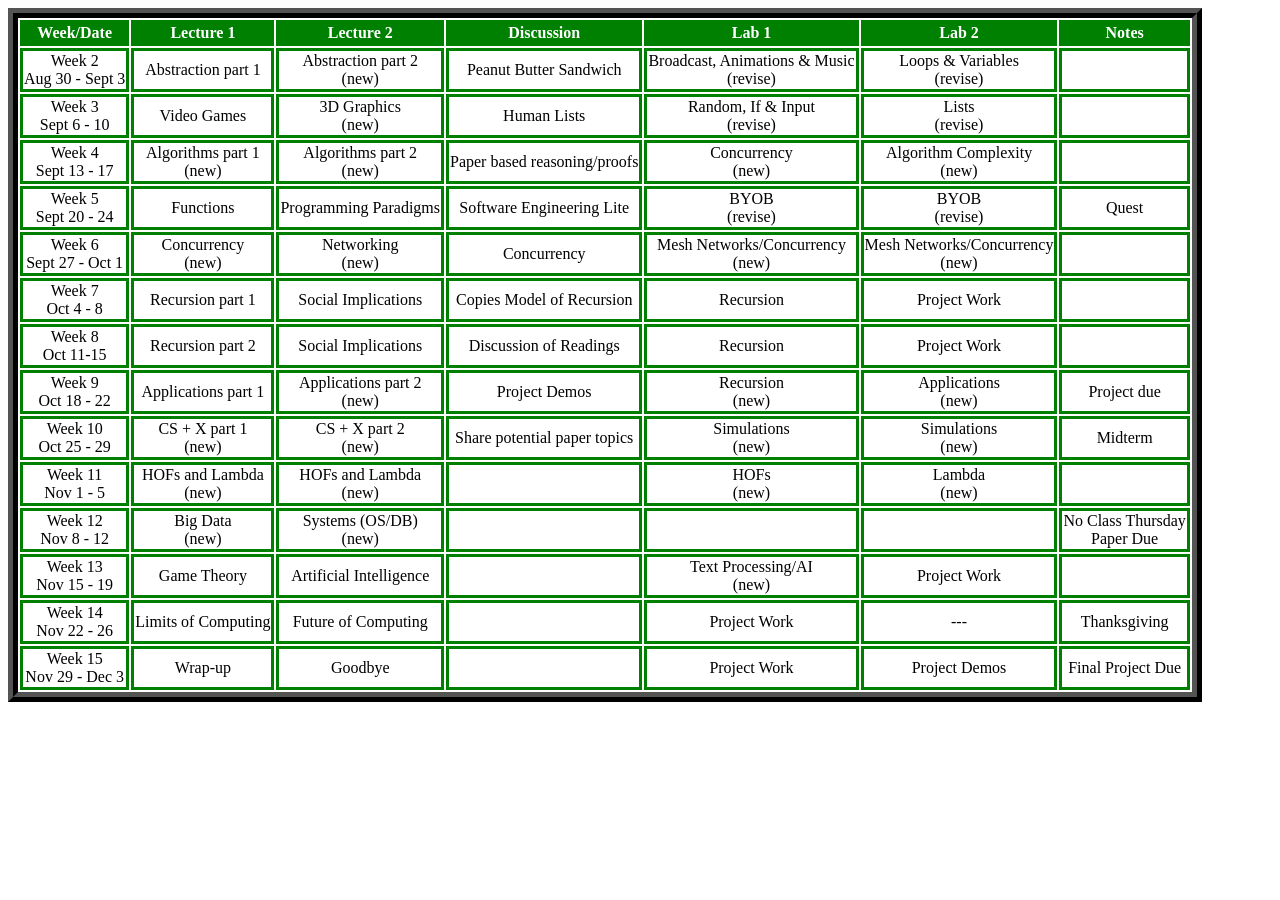
<file: Original/index.html>
<html>

<head>
<style type="text/css">
table
{
	border:10px ridge black;
}
td, th
{
	border:3px solid green;
}
th
{
	background-color:green;
	color:white;
	text-align:center;
}
td
{
	text-align:center;
}

</style>
</head>


<table>
<tr><th>Week/Date</th><th>Lecture 1</th><th>Lecture 2</th><th>Discussion</th><th>Lab 1</th><th>Lab 2</th><th>Notes</th>
<tr> <!-- Week 2 -->
	<td>Week 2<br>Aug 30 - Sept 3</td>
	<td>Abstraction part 1</td>
	<td>Abstraction part 2<br>(new)</td>
	<td>Peanut Butter Sandwich</td>
	<td>Broadcast, Animations & Music<br>(revise)</td>
	<td>Loops & Variables<br>(revise)</td>
	<td>&nbsp;</td>
</tr>

<tr> <!-- Week 3 -->
	<td>Week 3<br>Sept 6 - 10</td>
	<td>Video Games</td>
	<td>3D Graphics<br>(new)</td>
	<td>Human Lists</td>
	<td>Random, If & Input<br>(revise)</td>
	<td>Lists<br>(revise)</td>
	<td>&nbsp;</td>
</tr>
<tr> <!-- Week 4 -->
	<td>Week 4<br>Sept 13 - 17</td>
	<td>Algorithms part 1<br>(new)</td>
	<td>Algorithms part 2<br>(new)</td>
	<td>Paper based reasoning/proofs</td>
	<td>Concurrency<br>(new)</td>
	<td>Algorithm Complexity<br>(new)</td>
	<td>&nbsp;</td>
</tr>
<tr> <!-- Week 5 -->
	<td>Week 5<br>Sept 20 - 24</td>
	<td>Functions</td>
	<td>Programming Paradigms</td>
	<td>Software Engineering Lite</td>
	<td>BYOB<br>(revise)</td>
	<td>BYOB<br>(revise)</td>
	<td>Quest</td>
</tr>
<tr> <!-- Week 6 -->
	<td>Week 6<br>Sept 27 - Oct 1</td>
	<td>Concurrency<br>(new)</td>
	<td>Networking<br>(new)</td>
	<td>Concurrency</td>
	<td>Mesh Networks/Concurrency<br>(new)</td>
	<td>Mesh Networks/Concurrency<br>(new)</td>
	<td>&nbsp;</td>
</tr>
<tr> <!-- Week 7 -->
	<td>Week 7<br>Oct 4 - 8</td>
	<td>Recursion part 1</td>
	<td>Social Implications</td>
	<td>Copies Model of Recursion</td>
	<td>Recursion</td>
	<td>Project Work</td>
	<td>&nbsp;</td>
</tr>
<tr> <!-- Week 8 -->
	<td>Week 8<br>Oct 11-15</td>
	<td>Recursion part 2</td>
	<td>Social Implications</td>
	<td>Discussion of Readings</td>
	<td>Recursion</td>
	<td>Project Work</td>
	<td>&nbsp;</td>
</tr>
<tr> <!-- Week 9 -->
	<td>Week 9<br>Oct 18 - 22</td>
	<td>Applications part 1</td>
	<td>Applications part 2<br>(new)</td>
	<td>Project Demos</td>
	<td>Recursion<br>(new)</td>
	<td>Applications<br>(new)</td>
	<td>Project due</td>
</tr>
<tr> <!-- Week 10 -->
	<td>Week 10<br>Oct 25 - 29</td>
	<td>CS + X part 1<br>(new)</td>
	<td>CS + X part 2<br>(new)</td>
	<td>Share potential paper topics</td>
	<td>Simulations<br>(new)</td>
	<td>Simulations<br>(new)</td>
	<td>Midterm</td>
</tr>
<tr> <!-- Week 11 -->
	<td>Week 11<br>Nov 1 - 5</td>
	<td>HOFs and Lambda<br>(new)</td>
	<td>HOFs and Lambda<br>(new)</td>
	<td>&nbsp;</td>
	<td>HOFs<br>(new)</td>
	<td>Lambda<br>(new)</td>
	<td>&nbsp;</td>

</tr>
<tr> <!-- Week 12 -->
	<td>Week 12<br>Nov 8 - 12</td>
	<td>Big Data<br>(new)</td>
	<td>Systems (OS/DB)<br>(new)</td>
	<td>&nbsp;</td>
	<td>&nbsp;</td>
	<td>&nbsp;</td>
	<td>No Class Thursday<br>Paper Due</td>
</tr>
<tr> <!-- Week 13 -->
	<td>Week 13<br>Nov 15 - 19</td>
	<td>Game Theory</td>
	<td>Artificial Intelligence</td>
	<td>&nbsp;</td>
	<td>Text Processing/AI<br>(new)</td>
	<td>Project Work</td>

	<td>&nbsp;</td>
</tr>
<tr> <!-- Week 14 -->
	<td>Week 14<br>Nov 22 - 26</td>
	<td>Limits of Computing</td>
	<td>Future of Computing</td>
	<td>&nbsp;</td>
	<td>Project Work</td>
	<td>---</td>
	<td>Thanksgiving</td>
</tr>
<tr> <!-- Week 15 -->
	<td>Week 15<br>Nov 29 - Dec 3</td>
	<td>Wrap-up</td>
	<td>Goodbye</td>
	<td>&nbsp;</td>
	<td>Project Work</td>
	<td>Project Demos</td>
	<td>Final Project Due</td>
</tr>

</table>
</html>
</file>
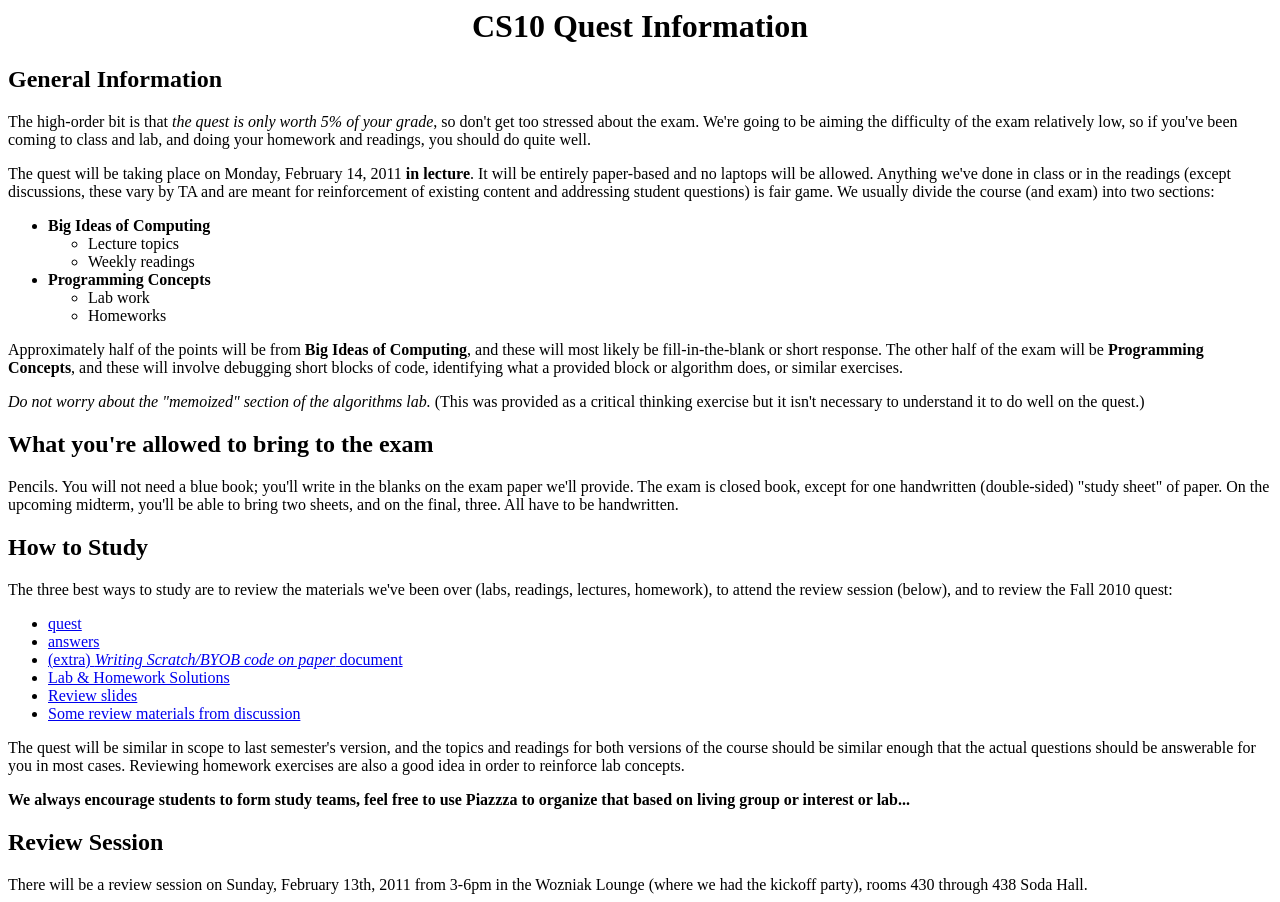
<file: exams/quest/index.html>
<html>
  <head>
    <title>CS10 Quest Information</title>
  </head>

  <body>
    <center><h1>CS10 Quest Information</h1></center>

    <h2>General Information</h2>

<p>The high-order bit is that <i>the quest is only worth 5% of your
grade</i>, so don't get too stressed about the exam. We're going
to be aiming the difficulty of the exam relatively low, so if you've
been coming to class and lab, and doing your homework and readings,
you should do quite well.</p>

    <p>The quest will be taking place on Monday, February 14, 2011 <b>in lecture</b>.  It will be entirely paper-based 
and no laptops will be allowed.  Anything we've done in class or in the readings (except discussions, these vary by TA and are meant for reinforcement of existing content and addressing student questions) is fair game.  We usually divide the course (and exam) into two sections:</p>
  <ul>
    <li><b>Big Ideas of Computing</b>
      <ul>
    <li>Lecture topics</li>
    <li>Weekly readings</li>
    </ul>
      <li><b>Programming Concepts</b>
      <ul>
    <li>Lab work</li>
    <li>Homeworks</li>
    </ul>
  </ul>
    <p>Approximately half of the points will be from <b>Big Ideas of Computing</b>, and these will most likely be fill-in-the-blank or short 
response.  The other half of the exam will be <b>Programming Concepts</b>, and these will involve debugging short blocks 
of code, identifying what a provided block or algorithm does, or similar exercises.</p>

    <p><i>Do not worry about the "memoized" section of the algorithms lab.</i>  (This was provided as a critical thinking 
exercise but it isn't necessary to understand it to do well on the quest.)</p>

<h2>What you're allowed to bring to the exam</h2>

Pencils. You will not need a blue book; you'll write in the blanks on the exam paper we'll provide. The exam is closed book, except for one handwritten (double-sided) "study sheet" of paper. On the upcoming midterm, you'll be able to bring two sheets, and on the final, three. All have to be handwritten.

    <h2>How to Study</h2>

    <p>The three best ways to study are to review the materials we've
    been over (labs, readings, lectures, homework), to attend the review session
    (below), and to review the Fall 2010 quest:

<ul>
<li><a href="2010FaCS10Quest.pdf">quest</a>
<li><a href="2010FaCS10QuestSolutions.pdf">answers</a>
<li><a href="WritingScratchBYOBCodeOnPaper.pdf">(extra) <i>Writing Scratch/BYOB code on paper</i> document</a>
<li><a href="http://inst.eecs.berkeley.edu/~cs10/sp11/lab/solutions.html">Lab &amp; Homework Solutions</a></li>
<li><a href="http://bit.ly/cs10-sp11-quest">Review slides</a></li>
<li><a href="http://inst.eecs.berkeley.edu/~cs10/sp11/exams/quest/review/">Some 
review materials from discussion</a></li>
</ul>

The 
quest will be similar in scope to last semester's version, and the topics and 
readings for 
both versions of the course should be similar enough that the actual questions should be answerable for you in most 
cases.  Reviewing homework exercises are also a good idea in order to reinforce lab concepts.</p>
    
    <b>We always encourage students to form study teams, feel free to use Piazzza to organize that based on living group or interest or lab...</b>

<h2>Review Session</h2>

There will be a review session on Sunday, February 13th, 2011 from 3-6pm in the Wozniak Lounge (where we had the kickoff party), rooms 430 through 438 Soda Hall.



  </body>
</html>
</file>
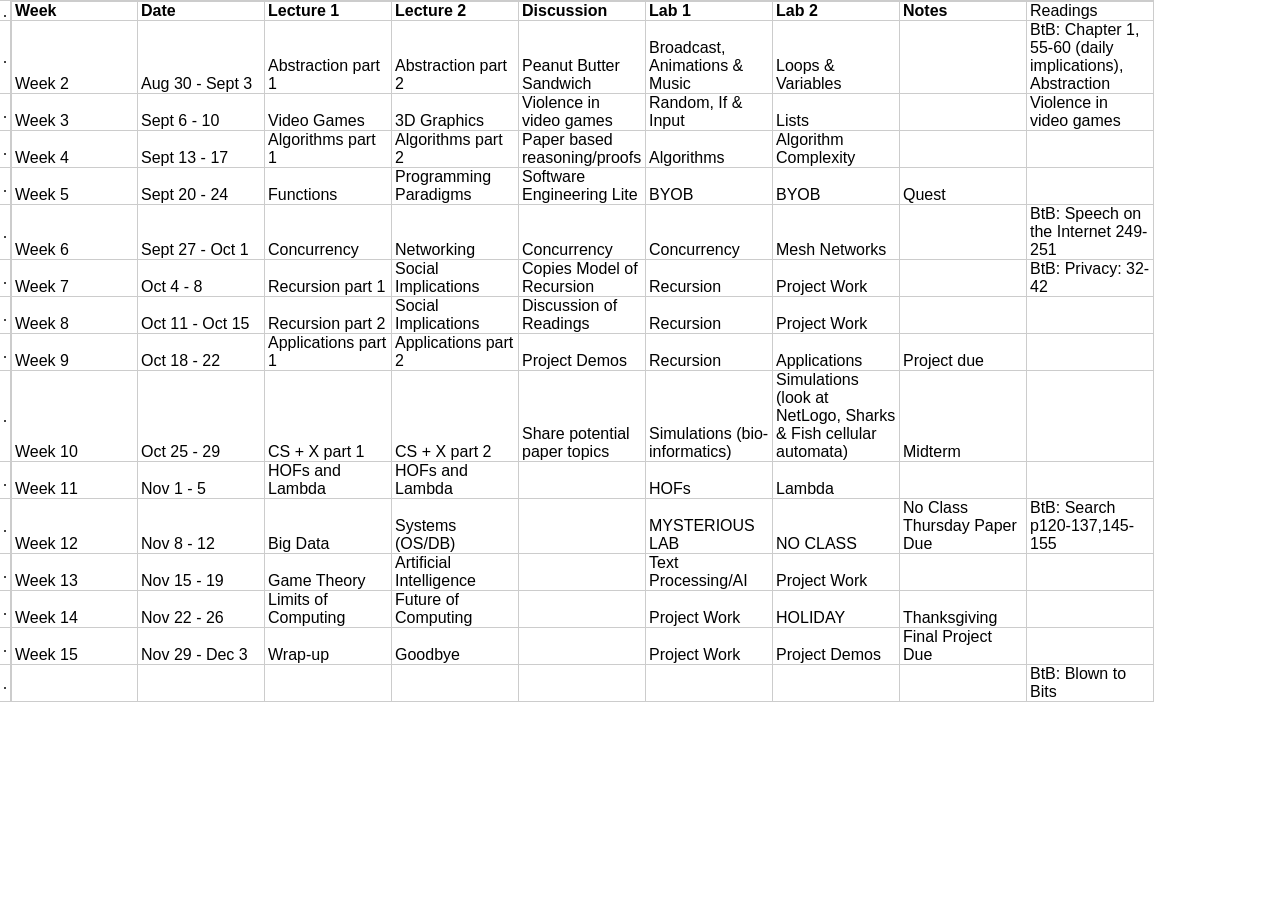
<file: Drafts/calendar.htm>
<html><head><meta http-equiv="content-type" content="text/html; charset=UTF-8"/><meta name='lsq' content='20'/><meta name='trixrows' content='100'/><meta name='trixr1' content='0'/><meta name='trixr2' content='16'/><meta name='trixdiv' content='20'/><meta name='trixcnt' content='1'/><meta name='trixlast' content='16'/><link rel=stylesheet href="//spreadsheets.google.com/client/css/1788893167-trix_main.css" type="text/css"><style>.tblGenFixed td {padding:0 3px;overflow:hidden;white-space:normal;letter-spacing:0;word-spacing:0;background-color:#fff;z-index:1;border-top:0px none;border-left:0px none;border-bottom:1px solid #CCC;border-right:1px solid #CCC;} .dn {display:none} .tblGenFixed td.s0 {background-color:#ffffff;font-family:arial,sans,sans-serif;font-size:100.0%;font-weight:bold;font-style:normal;color:#000000;text-decoration:none;text-align:left;vertical-align:bottom;white-space:normal;overflow:hidden;text-indent:0px;padding-left:3px;border-top:1px solid #CCC;border-right:1px solid #CCC;border-bottom:1px solid #CCC;border-left:1px solid #CCC;} .tblGenFixed td.s2 {background-color:#ffffff;font-family:arial,sans,sans-serif;font-size:100.0%;font-weight:normal;font-style:normal;color:#000000;text-decoration:none;text-align:left;vertical-align:bottom;white-space:normal;overflow:hidden;text-indent:0px;padding-left:3px;border-top:1px solid #CCC;border-right:1px solid #CCC;border-bottom:1px solid #CCC;} .tblGenFixed td.s1 {background-color:#ffffff;font-family:arial,sans,sans-serif;font-size:100.0%;font-weight:bold;font-style:normal;color:#000000;text-decoration:none;text-align:left;vertical-align:bottom;white-space:normal;overflow:hidden;text-indent:0px;padding-left:3px;border-top:1px solid #CCC;border-right:1px solid #CCC;border-bottom:1px solid #CCC;} .tblGenFixed td.s5 {background-color:#ffffff;font-family:arial,sans,sans-serif;font-size:100.0%;font-weight:normal;font-style:normal;text-decoration:none;vertical-align:bottom;white-space:normal;overflow:hidden;text-indent:0px;padding-left:3px;border-right:1px solid #CCC;border-bottom:1px solid #CCC;} .tblGenFixed td.s6 {background-color:#ffffff;font-family:arial,sans,sans-serif;font-size:100.0%;font-weight:normal;font-style:normal;text-decoration:none;vertical-align:bottom;white-space:normal;overflow:hidden;text-indent:0px;padding-left:3px;border-right:1px solid #CCC;border-bottom:1px solid #CCC;border-left:1px solid #CCC;} .tblGenFixed td.s3 {background-color:#ffffff;font-family:arial,sans,sans-serif;font-size:100.0%;font-weight:normal;font-style:normal;color:#000000;text-decoration:none;text-align:left;vertical-align:bottom;white-space:normal;overflow:hidden;text-indent:0px;padding-left:3px;border-right:1px solid #CCC;border-bottom:1px solid #CCC;border-left:1px solid #CCC;} .tblGenFixed td.s4 {background-color:#ffffff;font-family:arial,sans,sans-serif;font-size:100.0%;font-weight:normal;font-style:normal;color:#000000;text-decoration:none;text-align:left;vertical-align:bottom;white-space:normal;overflow:hidden;text-indent:0px;padding-left:3px;border-right:1px solid #CCC;border-bottom:1px solid #CCC;} </style></head><body style='border:0px;margin:0px'><table border=0 cellpadding=0 cellspacing=0 id='tblMain'><tr><td><table border=0 cellpadding=0 cellspacing=0 class='tblGenFixed' id='tblMain_0'><tr class='rShim'><td class='rShim' style='width:0;'><td class='rShim' style='width:120px;'><td class='rShim' style='width:120px;'><td class='rShim' style='width:120px;'><td class='rShim' style='width:120px;'><td class='rShim' style='width:120px;'><td class='rShim' style='width:120px;'><td class='rShim' style='width:120px;'><td class='rShim' style='width:120px;'><td class='rShim' style='width:120px;'><tr><td class=hd><p style='height:16px;'>.</td><td  class='s0'>Week<td  class='s1'>Date<td  class='s1'>Lecture 1<td  class='s1'>Lecture 2<td  class='s1'>Discussion<td  class='s1'>Lab 1<td  class='s1'>Lab 2<td  class='s1'>Notes<td  class='s2'>Readings</tr><tr><td class=hd><p style='height:16px;'>.</td><td  class='s3'>Week 2<td  class='s4'>Aug 30 - Sept 3<td  class='s4'>Abstraction part 1<td  class='s4'>Abstraction part 2<td  class='s4'>Peanut Butter Sandwich<td  class='s4'>Broadcast, Animations &amp; Music<td  class='s4'>Loops &amp; Variables<td  class='s5'><td  class='s4'>BtB: Chapter 1, 55-60 (daily implications), Abstraction</tr><tr><td class=hd><p style='height:16px;'>.</td><td  class='s3'>Week 3<td  class='s4'>Sept 6 - 10<td  class='s4'>Video Games<td  class='s4'>3D Graphics<td  class='s4'>Violence in video games<td  class='s4'>Random, If &amp; Input<td  class='s4'>Lists<td  class='s5'><td  class='s4'>Violence in video games</tr><tr><td class=hd><p style='height:16px;'>.</td><td  class='s3'>Week 4<td  class='s4'>Sept 13 - 17<td  class='s4'>Algorithms part 1<td  class='s4'>Algorithms part 2<td  class='s4'>Paper based reasoning/proofs<td  class='s4'>Algorithms<td  class='s4'>Algorithm Complexity<td  class='s5'><td  class='s4'></tr><tr><td class=hd><p style='height:16px;'>.</td><td  class='s3'>Week 5<td  class='s4'>Sept 20 - 24<td  class='s4'>Functions<td  class='s4'>Programming Paradigms<td  class='s4'>Software Engineering Lite<td  class='s4'>BYOB<td  class='s4'>BYOB<td  class='s4'>Quest<td  class='s4'></tr><tr><td class=hd><p style='height:16px;'>.</td><td  class='s3'>Week 6<td  class='s4'>Sept 27 - Oct 1<td  class='s4'>Concurrency<td  class='s4'>Networking<td  class='s4'>Concurrency<td  class='s4'>Concurrency<td  class='s4'>Mesh Networks<td  class='s4'><td  class='s4'>BtB: Speech on the Internet 249-251</tr><tr><td class=hd><p style='height:16px;'>.</td><td  class='s3'>Week 7<td  class='s4'>Oct 4 - 8<td  class='s4'>Recursion part 1<td  class='s4'>Social Implications<td  class='s4'>Copies Model of Recursion<td  class='s4'>Recursion<td  class='s4'>Project Work<td  class='s4'><td  class='s4'>BtB: Privacy: 32-42</tr><tr><td class=hd><p style='height:16px;'>.</td><td  class='s3'>Week 8<td  class='s4'>Oct 11 - Oct 15<td  class='s4'>Recursion part 2<td  class='s4'>Social Implications<td  class='s4'>Discussion of Readings<td  class='s4'>Recursion<td  class='s4'>Project Work<td  class='s4'><td  class='s4'></tr><tr><td class=hd><p style='height:16px;'>.</td><td  class='s3'>Week 9<td  class='s4'>Oct 18 - 22<td  class='s4'>Applications part 1<td  class='s4'>Applications part 2<td  class='s4'>Project Demos<td  class='s4'>Recursion<td  class='s4'>Applications<td  class='s4'>Project due<td  class='s4'></tr><tr><td class=hd><p style='height:16px;'>.</td><td  class='s3'>Week 10<td  class='s4'>Oct 25 - 29<td  class='s4'>CS + X part 1<td  class='s4'>CS + X part 2<td  class='s4'>Share potential paper topics<td  class='s4'>Simulations (bio-informatics)<td  class='s4'>Simulations (look at NetLogo, Sharks &amp; Fish cellular automata)<td  class='s4'>Midterm<td  class='s4'></tr><tr><td class=hd><p style='height:16px;'>.</td><td  class='s3'>Week 11<td  class='s4'>Nov 1 - 5<td  class='s4'>HOFs and Lambda<td  class='s4'>HOFs and Lambda<td  class='s4'><td  class='s4'>HOFs<td  class='s4'>Lambda<td  class='s4'><td  class='s4'></tr><tr><td class=hd><p style='height:16px;'>.</td><td  class='s3'>Week 12<td  class='s4'>Nov 8 - 12<td  class='s4'>Big Data<td  class='s4'>Systems (OS/DB)<td  class='s4'><td  class='s4'>MYSTERIOUS LAB<td  class='s4'>NO CLASS<td  class='s4'>No Class Thursday Paper Due<td  class='s4'>BtB: Search p120-137,145-155</tr><tr><td class=hd><p style='height:16px;'>.</td><td  class='s3'>Week 13<td  class='s4'>Nov 15 - 19<td  class='s4'>Game Theory<td  class='s4'>Artificial Intelligence<td  class='s4'><td  class='s4'>Text Processing/AI<td  class='s4'>Project Work<td  class='s4'><td  class='s4'></tr><tr><td class=hd><p style='height:16px;'>.</td><td  class='s3'>Week 14<td  class='s4'>Nov 22 - 26<td  class='s4'>Limits of Computing<td  class='s4'>Future of Computing<td  class='s4'><td  class='s4'>Project Work<td  class='s4'>HOLIDAY<td  class='s4'>Thanksgiving<td  class='s4'></tr><tr><td class=hd><p style='height:16px;'>.</td><td  class='s3'>Week 15<td  class='s4'>Nov 29 - Dec 3<td  class='s4'>Wrap-up<td  class='s4'>Goodbye<td  class='s4'><td  class='s4'>Project Work<td  class='s4'>Project Demos<td  class='s4'>Final Project Due<td  class='s4'></tr><tr><td class=hd><p style='height:16px;'>.</td><td  class='s6'><td  class='s5'><td  class='s5'><td  class='s5'><td  class='s5'><td  class='s5'><td  class='s5'><td  class='s5'><td  class='s4'>BtB: Blown to Bits</tr></table></table></body></html>
</file>
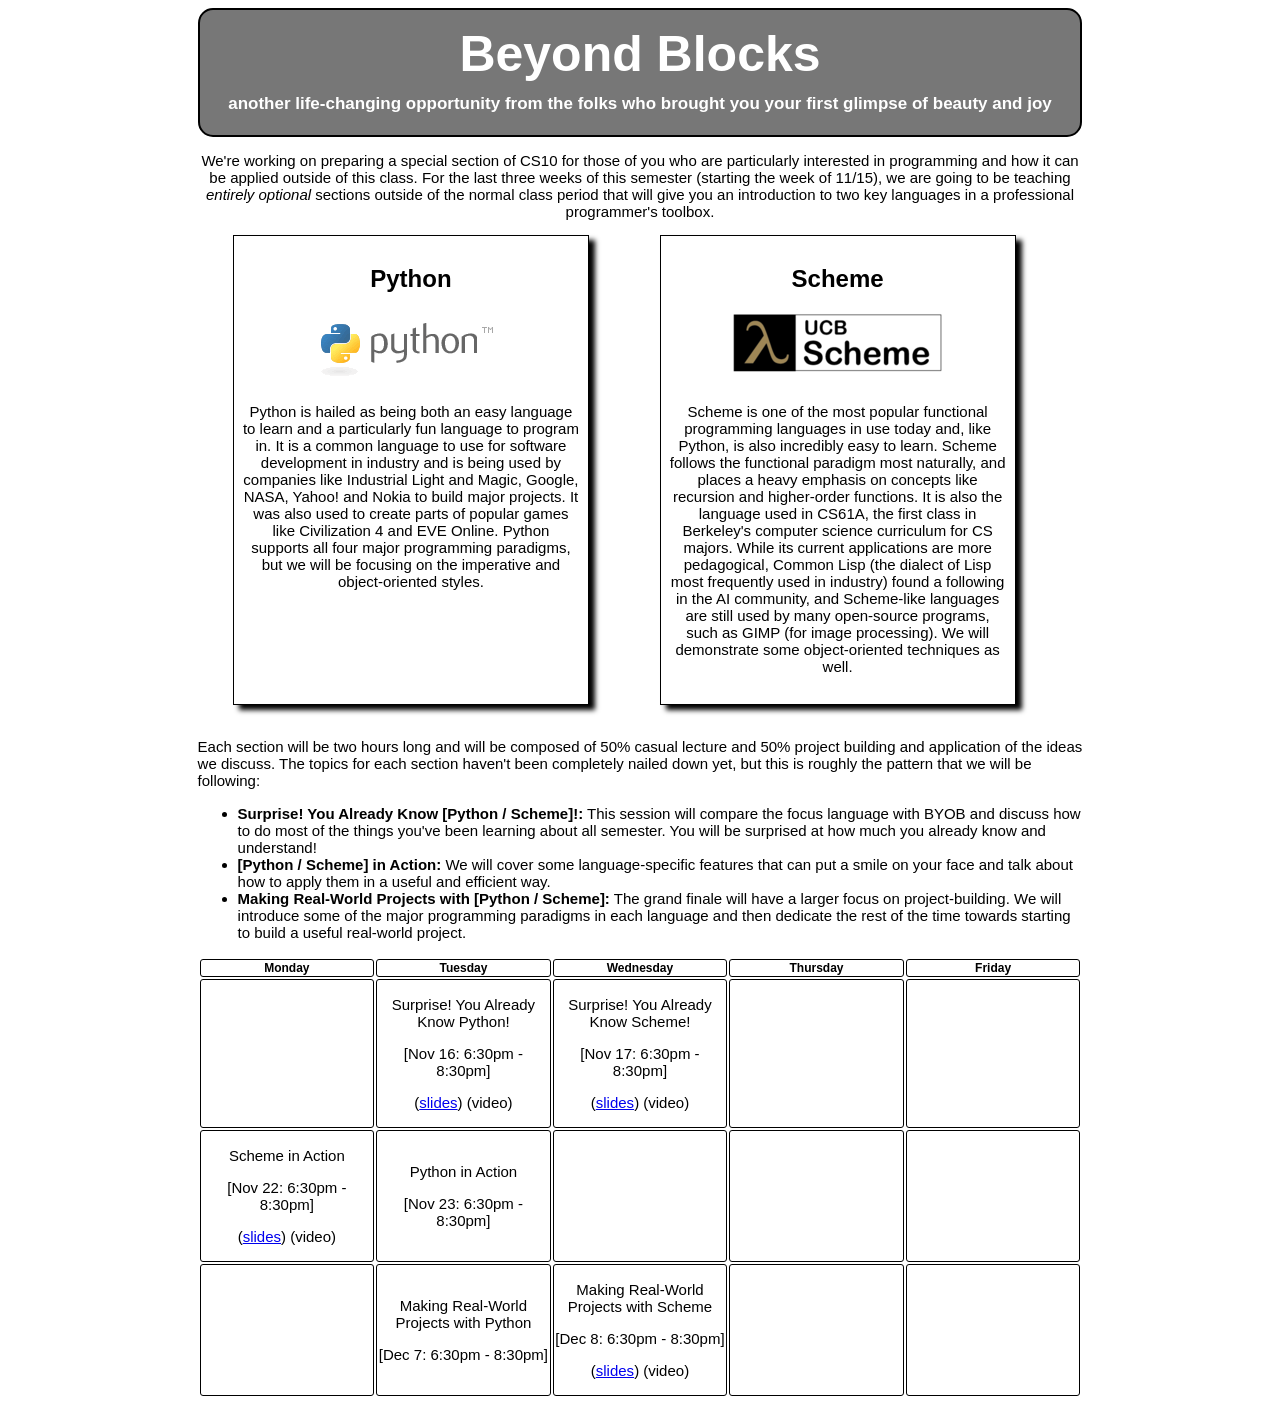
<file: extra/bb.html>
<!DOCTYPE HTML PUBLIC "-//W3C//DTD HTML 4.01//EN" "http://www.w3.org/TR/html4/strict.dtd">
<html>
   <head>
      <title>CS10: Beyond Blocks</title>

      <link rel="stylesheet" href="main.css" />
   </head>

   <body>
     <div class="page">
      <div class="header">
         <h1>Beyond Blocks</h1>
         <h3>another life-changing opportunity from the folks who brought you your first glimpse of beauty and joy</h3>
      </div>
      <div class="mainbody">
         <div class="intro">
            <p>We're working on preparing a special section of CS10 for those of you who are particularly interested in programming and how it can be applied outside of this class.  For the last three weeks of this semester (starting the week of 11/15), we are going to be teaching <i>entirely optional</i> sections outside of the normal class period that will give you an introduction to two key languages in a professional programmer's toolbox.</p>
         </div>
         <div class="column">
            <h2>Python</h2>
            <img src="img/python.png" />
            <p>Python is hailed as being both an easy language to learn and a particularly fun language to program in.  It is a common language to use for 
software development in industry and is being used by companies like Industrial Light and Magic, Google, NASA, Yahoo! and Nokia to build major projects.  It was 
also used to create parts of popular games like Civilization 4 and EVE Online.  Python supports all four major programming paradigms, but we will be focusing on 
the imperative and object-oriented styles.</p>
         </div>
         <div class="column">
            <h2>Scheme</h2>
            <img src="img/scheme.png" style="margin-bottom: 10px;" />
            <p>Scheme is one of the most popular functional programming languages in use today and, like Python, is also incredibly easy to learn.  
Scheme follows the functional paradigm most naturally, and places a heavy emphasis on concepts like recursion and higher-order functions.  It is also 
the language used in CS61A, the first class in Berkeley's computer science curriculum for CS majors.  While its current applications are more 
pedagogical, Common Lisp (the dialect of Lisp most frequently used in industry) found a following in the AI community, and Scheme-like languages are 
still used 
by many open-source programs, such as GIMP (for image processing). We will demonstrate some object-oriented techniques as well.</p>
         </div>
         <div style="clear: both;">&nbsp;</div>
         <div class="calendar">
            <p>Each section will be two hours long and will be composed of 50% casual lecture and 50% project building and application of the ideas we discuss.  The topics for each section haven't been completely nailed down yet, but this is roughly the pattern that we will be following:</p>
            <ul>
               <li><b>Surprise!  You Already Know [Python / Scheme]!:</b> This session will compare the focus language with BYOB and discuss how to do most of 
the 
things 
you've been learning about all semester.  You will be surprised at how much you already know and understand!</li>
               <li><b>[Python / Scheme] in Action:</b> We will cover some language-specific features that can put a smile on your face and talk about how to 
apply 
them in a useful and efficient way.</li>
               <li><b>Making Real-World Projects with [Python / Scheme]:</b> The grand finale will have a larger focus on project-building.  We will introduce 
some of the major 
programming paradigms in each language and then dedicate the rest of the time towards starting to build a useful real-world project.</li><!-- either a project we've imagined or something from the outskirts of your wildest dreams.</li> -->
            </ul>
            <table>
               <tr>
                  <th>Monday</th>
                  <th>Tuesday</th>
                  <th>Wednesday</th>
                  <th>Thursday</th>
                  <th>Friday</th>
               </tr>
               <tr>
                  <td></td>
                  <td><p>Surprise! You Already Know Python!</p> <p>[Nov 16: 6:30pm - 
8:30pm]</p><p>(<a href="http://bit.ly/ao5NcI">slides</a>)  (video)</p></td>
                  <td><p>Surprise! You Already Know Scheme!</p> <p>[Nov 17: 6:30pm - 8:30pm]</p><p>(<a 
href="http://bit.ly/akzTQ5">slides</a>)  (video)</p></td>
                  <td></td>
                  <td></td>
               </tr>
               <tr>
                  <td><p>Scheme in Action</p> <p>[Nov 22: 6:30pm - 8:30pm]</p>
		  <p>(<a href="http://bit.ly/aBgPYT">slides</a>)  (video)</p></td>
                  <td><p>Python in Action</p> <p>[Nov 23: 6:30pm - 8:30pm]</p></td>
                  <td></td>
                  <td></td>
                  <td></td>
               </tr>
               <tr>
                  <td></td>
                  <td><p>Making Real-World Projects with Python</p> <p>[Dec 7: 6:30pm - 8:30pm]</p></td>
                  <td><p>Making Real-World Projects with Scheme</p> <p>[Dec 8: 6:30pm - 8:30pm]</p>
		  <p>(<a href="http://bit.ly/gjFSkg">slides</a>) (video)</p></td>
                  <td></td>
                  <td></td>
               </tr>
            </table>
         </div>
      </div>
     </div>
   </body>
</html>
</file>
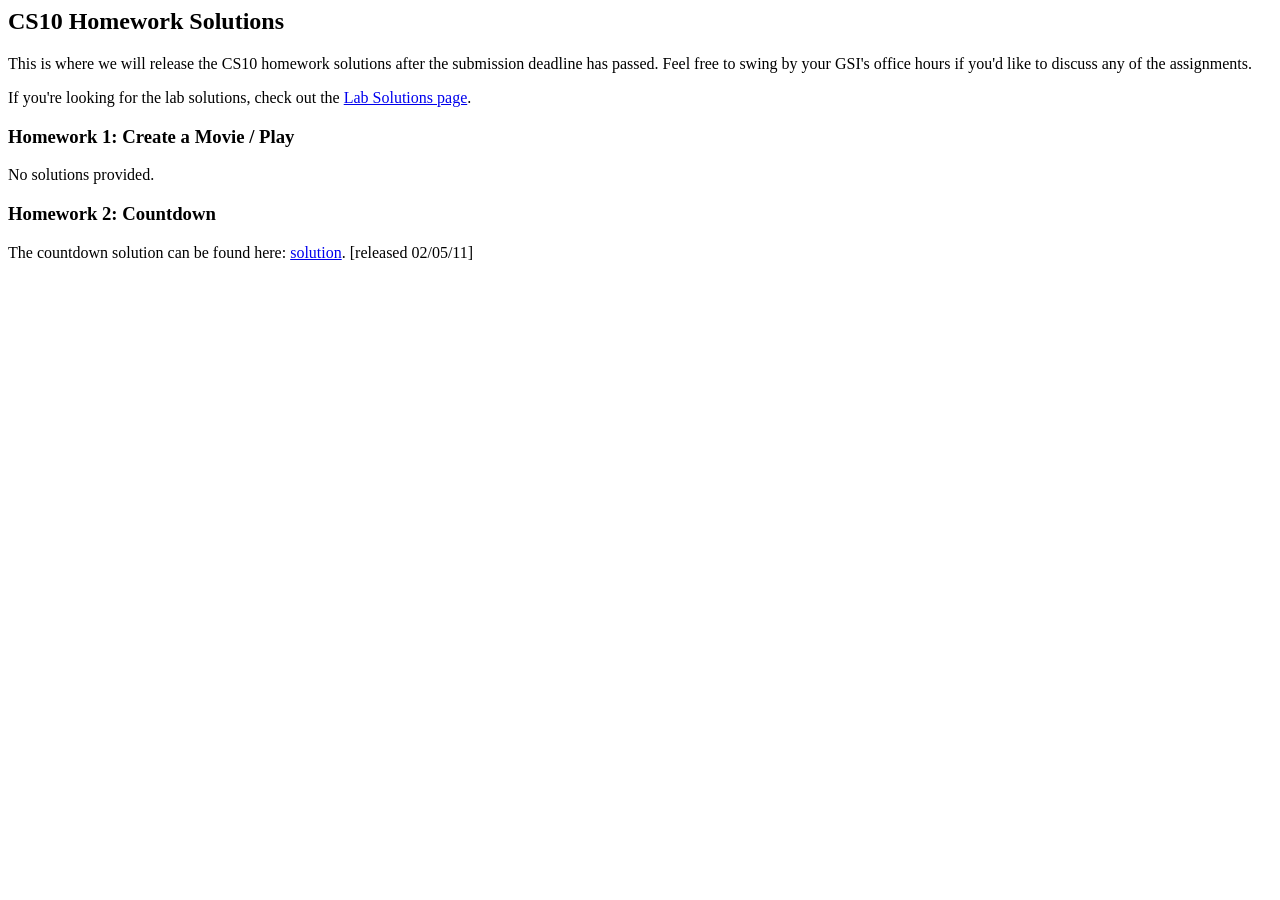
<file: hw/solutions.html>
<html>
  <head>
    <title>CS10 Homework Solutions</title>
  </head>

  <body>
    <h2>CS10 Homework Solutions</h2>
    <p>This is where we will release the CS10 homework solutions after the submission deadline has passed.  
Feel free to swing by your GSI's office hours if you'd like to discuss any of the assignments.</p>

    <p>If you're looking for the lab solutions, check out the <a href="../lab/solutions.html">Lab Solutions 
page</a>.</p>

    <div>
      <h3>Homework 1: Create a Movie / Play</h3>
      <p>No solutions provided.</p>
      <h3>Homework 2: Countdown</h3>
      <p>The countdown solution can be found here: <a 
href="http://inst.eecs.berkeley.edu/~cs10/sp11/hw/solutions/hw2/countdown-sol.ypr">solution</a>. 
[released 02/05/11]</p>
    </div>
  </body>
</html>
</file>
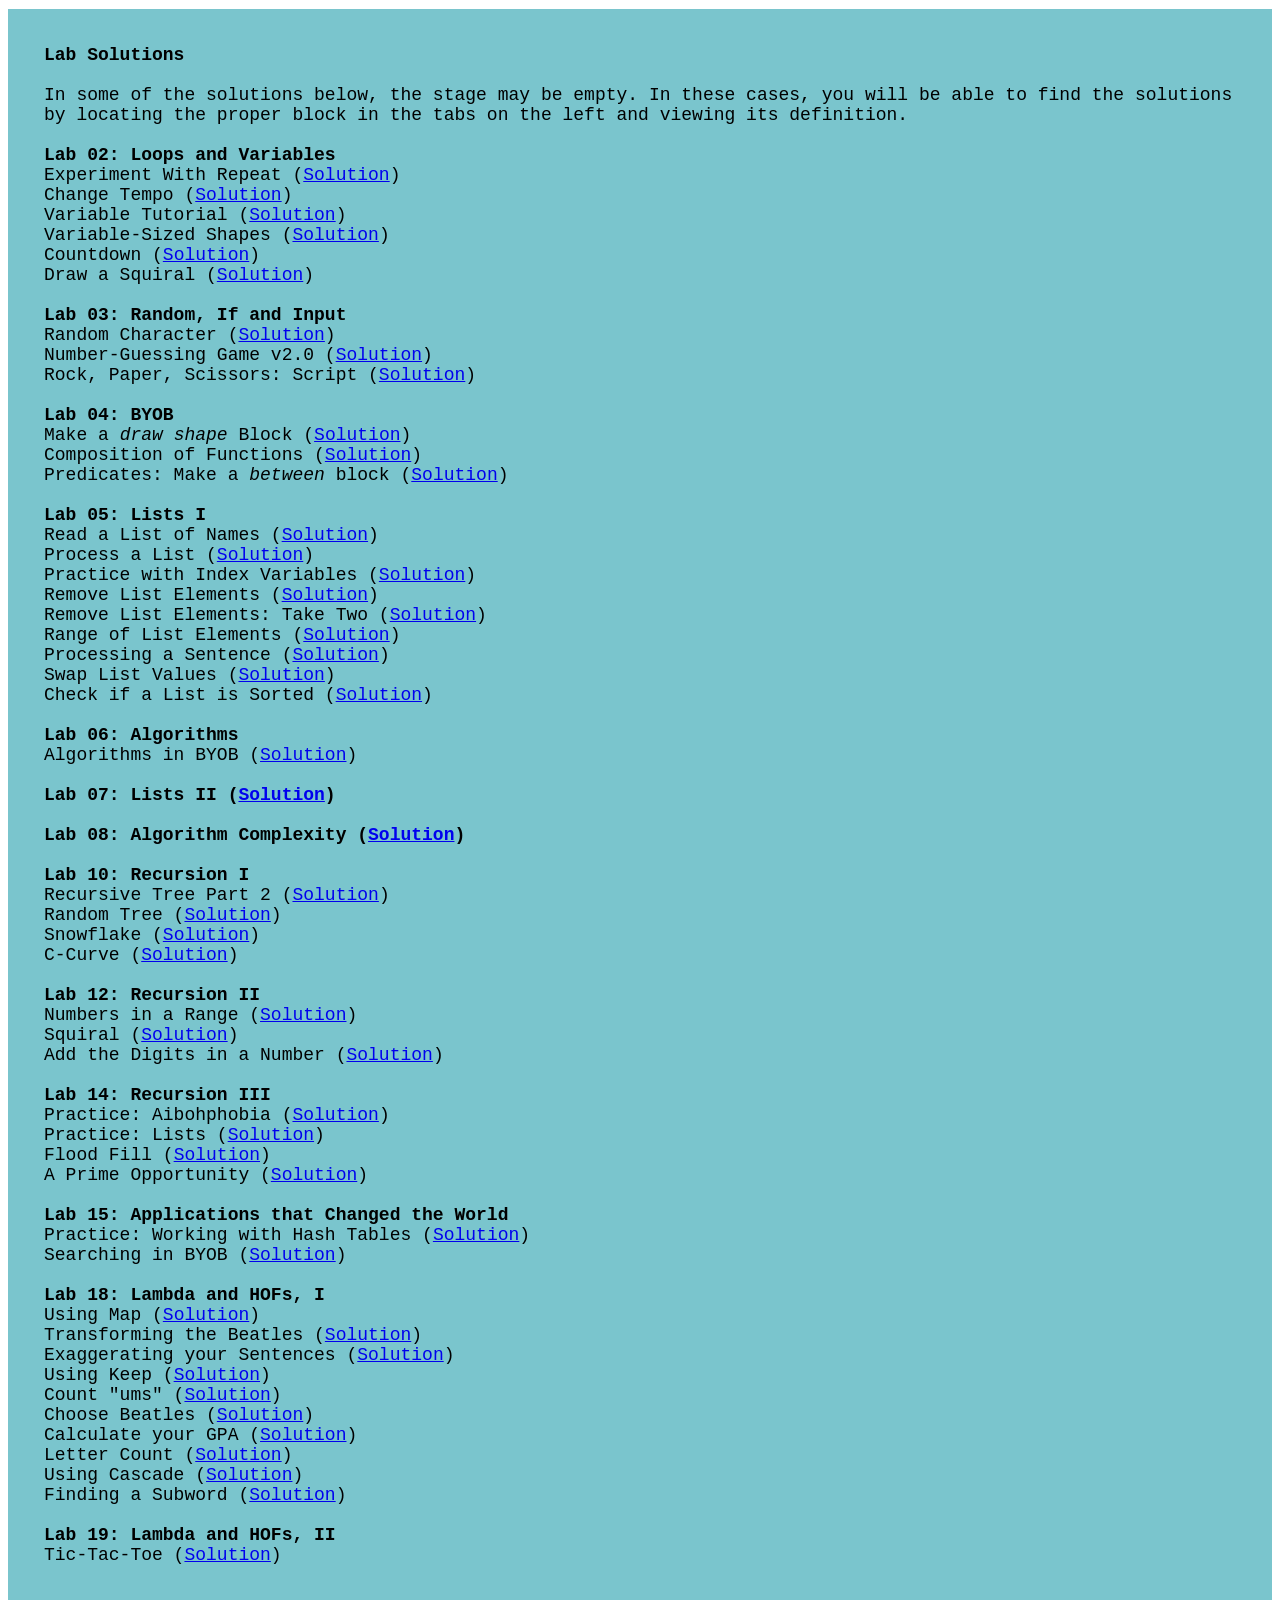
<file: lab/solutions.html>
<!DOCTYPE html PUBLIC "-//W3C//DTD XHTML 1.0 Transitional//EN" "http://www.w3.org/TR/xhtml1/DTD/xhtml1-transitional.dtd">

<html xmlns="http://www.w3.org/1999/xhtml"> 
<head> 
    <title>CS10 Lab Solutions</title> 
    <link rel="stylesheet" type="text/css" href="styles.css" /> 
</head> 
 
<body> 
    <div>
        <div class="fullBody">
            <div id="lab"> 
                <div class="subtitle">Lab Solutions</div> 
                
                <br/>

		<div>In some of the solutions below, the stage may be empty.  In these cases, you will be able to find
		  the solutions by locating the proper block in the tabs on the left and viewing its definition.</div>

		<br/>
                
                <div class="subtitle">Lab 02: Loops and Variables</div>
                <div>
                    <div>Experiment With Repeat
                            (<a href="solutions/lab02/Shapes.sb">Solution</a>)</div>
                    <div>Change Tempo
                            (<a href="solutions/lab02/ChangeTempo.sb">Solution</a>)</div>
                    <div>Variable Tutorial
                            (<a href="solutions/lab02/NotesFrom50To100.sb">Solution</a>)</div>                            
                    <div>Variable-Sized Shapes
                            (<a href="solutions/lab02/DrawShapeVariable.sb">Solution</a>)</div>
                    <div>Countdown
                            (<a href="solutions/lab02/Countdown.sb">Solution</a>)</div>
                    <div>Draw a Squiral
                            (<a href="solutions/lab02/Squiral.sb">Solution</a>)</div>
                </div>
                <br />
                
                <div class="subtitle">Lab 03: Random, If and Input</div>
                    <div>Random Character
                      (<a href="solutions/lab03/RandomCharacter.sb">Solution</a>)</div>
                            
                    <div>Number-Guessing Game v2.0
                      (<a href="solutions/lab03/GuessTheNumberSolution.sb">Solution</a>)</div>
                            
                    <div>Rock, Paper, Scissors: Script
                      (<a href="solutions/lab03/RockPaperScissors.sb">Solution</a>)</div>
                <br />
                
                <div class="subtitle">Lab 04: BYOB</div>
                    <div>Make a <em>draw shape</em> Block
                      (<a href="solutions/lab04/DrawShape.ypr">Solution</a>)</div>
                        
                    <div>Composition of Functions
                      (<a href="solutions/lab04/Composition.ypr">Solution</a>)</div>
                            
                    <div>Predicates: Make a <em>between</em> block
                      (<a href="solutions/lab04/BetweenPredicate.ypr">Solution</a>)</div>
                <br />
                
                <div class="subtitle">Lab 05: Lists I</div>
                    <div>Read a List of Names
                      (<a href="solutions/lab05/BuggyReadingListSolution.ypr">Solution</a>)</div>
                    
                    <div>Process a List
                      (<a href="solutions/lab05/ProcessList.ypr">Solution</a>)</div>

                    <div>Practice with Index Variables
                      (<a href="solutions/lab05/IndexPractice.ypr">Solution</a>)</div>
                    
                    <div>Remove List Elements
                      (<a href="solutions/lab05/RemoveEntriesList.ypr">Solution</a>)</div>
                            
                    <div>Remove List Elements: Take Two
                      (<a href="solutions/lab05/RemoveEntriesFix.ypr">Solution</a>)</div>
                            
                    <div>Range of List Elements
                      (<a href="solutions/lab05/RangeList.ypr">Solution</a>)</div>
                    
                    <div>Processing a Sentence
                      (<a href="solutions/lab05/SentenceProcessing.ypr">Solution</a>)</div>
                            
                    <div>Swap List Values
                      (<a href="solutions/lab05/SwapListValues.ypr">Solution</a>)</div>
                            
                    <div>Check if a List is Sorted
                      (<a href="solutions/lab05/ListIsSorted.ypr">Solution</a>)</div>
                            
                <br/>
                
               	<div class="subtitle">Lab 06: Algorithms</div>
               	<div>Algorithms in BYOB
                  (<a href="solutions/lab06/algorithms.ypr">Solution</a>)</div>
                <br/>                

                <div class="subtitle">Lab 07: Lists II
                	(<a href="solutions/lab07/gameboard.ypr">Solution</a>)</div>                
                <br/>
                
                <div class="subtitle">Lab 08: Algorithm Complexity
                	(<a href="solutions/lab08/timing.ypr">Solution</a>)</div>
                
                <br/>
                
                <div class="subtitle">Lab 10: Recursion I</div>
               	<div>Recursive Tree Part 2
                  (<a href="solutions/lab10/tree.ypr">Solution</a>)</div>
                <div>Random Tree
                  (<a href="solutions/lab10/crazy-tree.ypr">Solution</a>)</div>
                <div>Snowflake
                  (<a href="solutions/lab10/snowflake.ypr">Solution</a>)</div>
                <div>C-Curve
                  (<a href="solutions/lab10/c-curve.ypr">Solution</a>)</div>
                <br/>
                
                <div class="subtitle">Lab 12: Recursion II</div>
                <div>Numbers in a Range
                  (<a href="solutions/lab12/MinToMax.ypr">Solution</a>)</div>
                <div>Squiral
                  (<a href="solutions/lab12/Squiral.ypr">Solution</a>)</div>
                <div>Add the Digits in a Number
                  (<a href="solutions/lab12/DigitSum.ypr">Solution</a>)</div>
                <br/>
                
                <div class="subtitle">Lab 14: Recursion III</div>
                <div>Practice: Aibohphobia
                  (<a href="solutions/lab14/palindrome.ypr">Solution</a>)</div>
                <div>Practice: Lists
                  (<a href="solutions/lab14/listpractice.ypr">Solution</a>)</div>
                <div>Flood Fill
                  (<a href="solutions/lab14/floodfill.ypr">Solution</a>)</div>
                <div>A Prime Opportunity
                  (<a href="solutions/lab14/sieve.ypr">Solution</a>)</div>
                <br/>
                
                <div class="subtitle">Lab 15: Applications that Changed the World</div>
               	<div>Practice: Working with Hash Tables
                  (<a href="solutions/lab15/phonebook.ypr">Solution</a>)</div>
                            
                <div>Searching in BYOB</a>
                  (<a href="solutions/lab15/search.ypr">Solution</a>)</div>

		    <br/>

		<div class="subtitle">Lab 18: Lambda and HOFs, I</div>
		<div>Using Map
		  (<a href="solutions/lab18/MapExample.ypr">Solution</a>)</div>

		<div>Transforming the Beatles
		  (<a href="solutions/lab18/TransformBeatles.ypr">Solution</a>)</div>

		<div>Exaggerating your Sentences
		  (<a href="solutions/lab18/Exaggerate.ypr">Solution</a>)</div>

		<div>Using Keep
		  (<a href="solutions/lab18/KeepExample.ypr">Solution</a>)</div>

		<div>Count "ums"
		  (<a href="solutions/lab18/CountUms.ypr">Solution</a>)</div>

		<div>Choose Beatles
		  (<a href="solutions/lab18/ChooseBeatles.ypr">Solution</a>)</div>

		<div>Calculate your GPA
		  (<a href="solutions/lab18/GPA.ypr">Solution</a>)</div>

		<div>Letter Count
		  (<a href="solutions/lab18/LetterCount.ypr">Solution</a>)</div>

		<div>Using Cascade
		  (<a href="solutions/lab18/CascadeExample.ypr">Solution</a>)</div>

		<div>Finding a Subword
		  (<a href="solutions/lab18/Subword.ypr">Solution</a>)</div>

		<br/>

		<div class="subtitle">Lab 19: Lambda and HOFs, II</div>
		<div>Tic-Tac-Toe
		  (<a href="solutions/lab19/Tic-Tac-Toe.ypr">Solution</a>)</div>
            </div>
        </div> 
        
        <hr />
    </div>
</body>

</html>
</file>
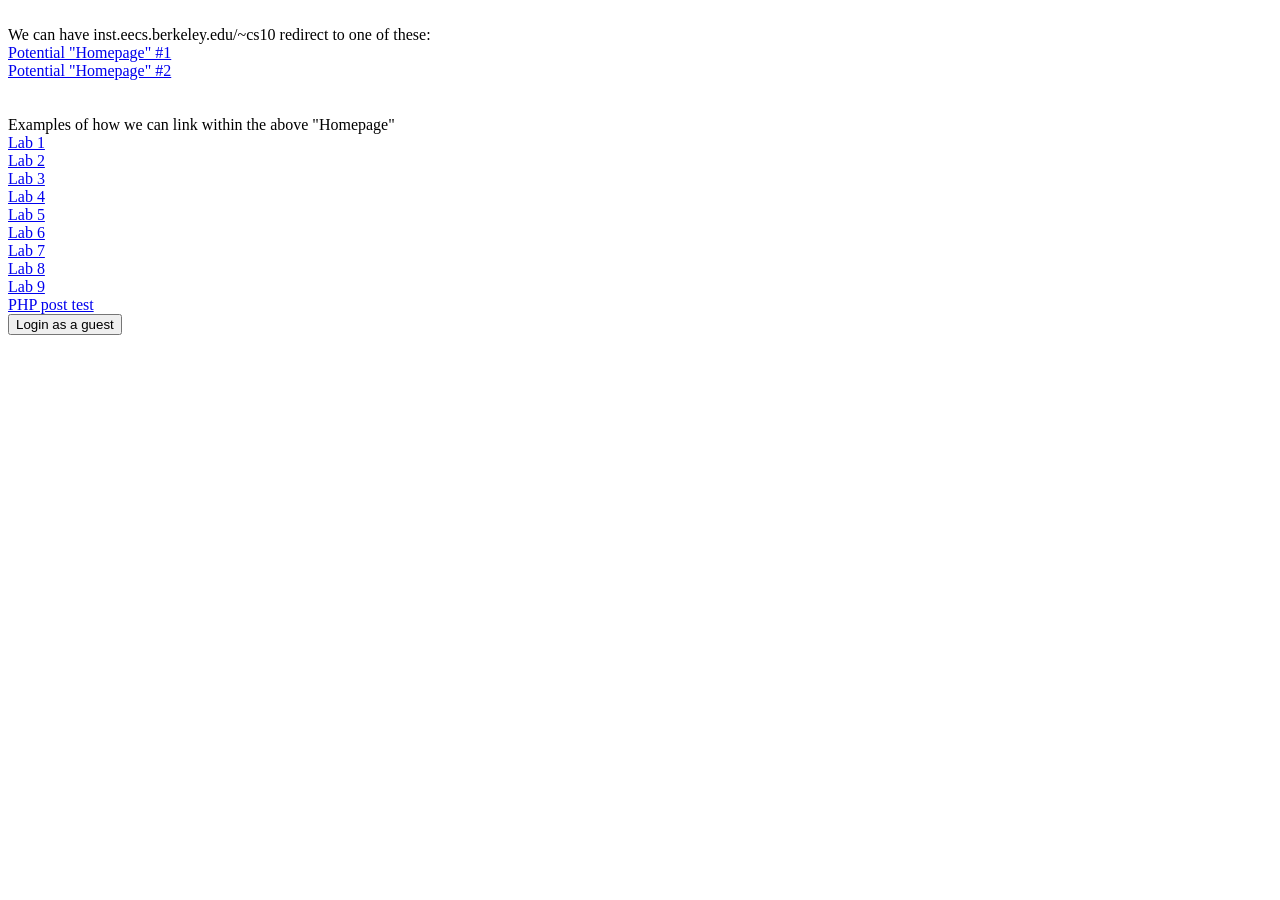
<file: Original/mtest.html>
<html>

<br>
We can have inst.eecs.berkeley.edu/~cs10 redirect to one of these:<br>
<a href="http://sage.cs.berkeley.edu/course/view.php?id=5&topic=26">Potential "Homepage" #1</a> <br>
<a href="http://sage.cs.berkeley.edu/course/view.php?id=5&topic=27">Potential "Homepage" #2</a> <br>

<br>
<br>
Examples of how we can link within the above "Homepage" <br>
<a href="http://sage.cs.berkeley.edu/course/view.php?id=5&topic=1">Lab 1</a> <br>
<a href="http://sage.cs.berkeley.edu/course/view.php?id=5&topic=2">Lab 2</a> <br>
<a href="http://sage.cs.berkeley.edu/course/view.php?id=5&topic=3">Lab 3</a> <br>
<a href="http://sage.cs.berkeley.edu/course/view.php?id=5&topic=4">Lab 4</a> <br>
<a href="http://sage.cs.berkeley.edu/course/view.php?id=5&topic=5">Lab 5</a> <br>
<a href="http://sage.cs.berkeley.edu/course/view.php?id=5&topic=6">Lab 6</a> <br>
<a href="http://sage.cs.berkeley.edu/course/view.php?id=5&topic=7">Lab 7</a> <br>
<a href="http://sage.cs.berkeley.edu/course/view.php?id=5&topic=8">Lab 8</a> <br>
<a href="http://sage.cs.berkeley.edu/course/view.php?id=5&topic=9">Lab 9</a> <br>

<a href="http://sage.cs.berkeley.edu/login/index.php?username=guest&password=guest&testcookies=1">PHP post test</a> <br>
</html>


        <form action="http://sage.cs.berkeley.edu/login/index.php" method="post" id="guestlogin"> 
          <div class="guestform"> 
            <input type="hidden" name="username" value="guest" /> 
            <input type="hidden" name="password" value="guest" /> 
            <input type="hidden" name="testcookies" value="1" /> 
            <input type="submit" value="Login as a guest" /> 
          </div> 
        </form>
</file>
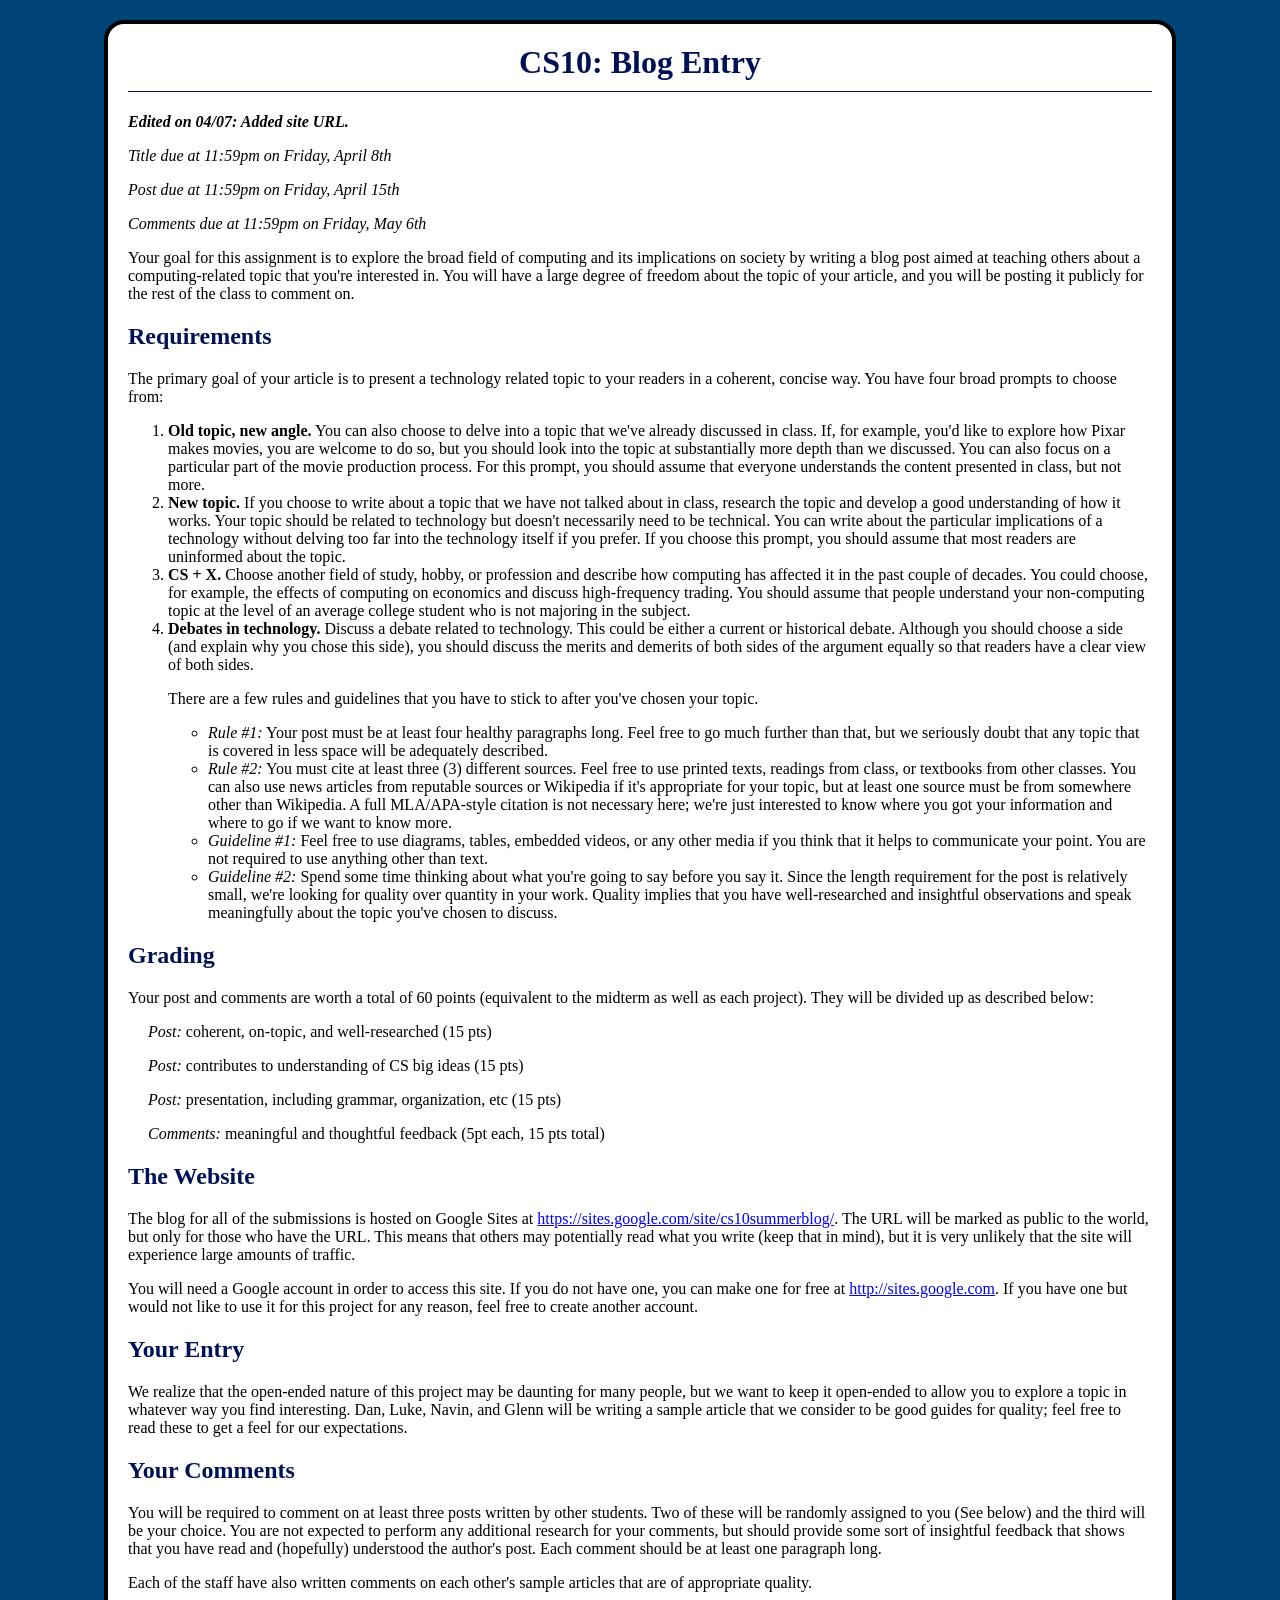
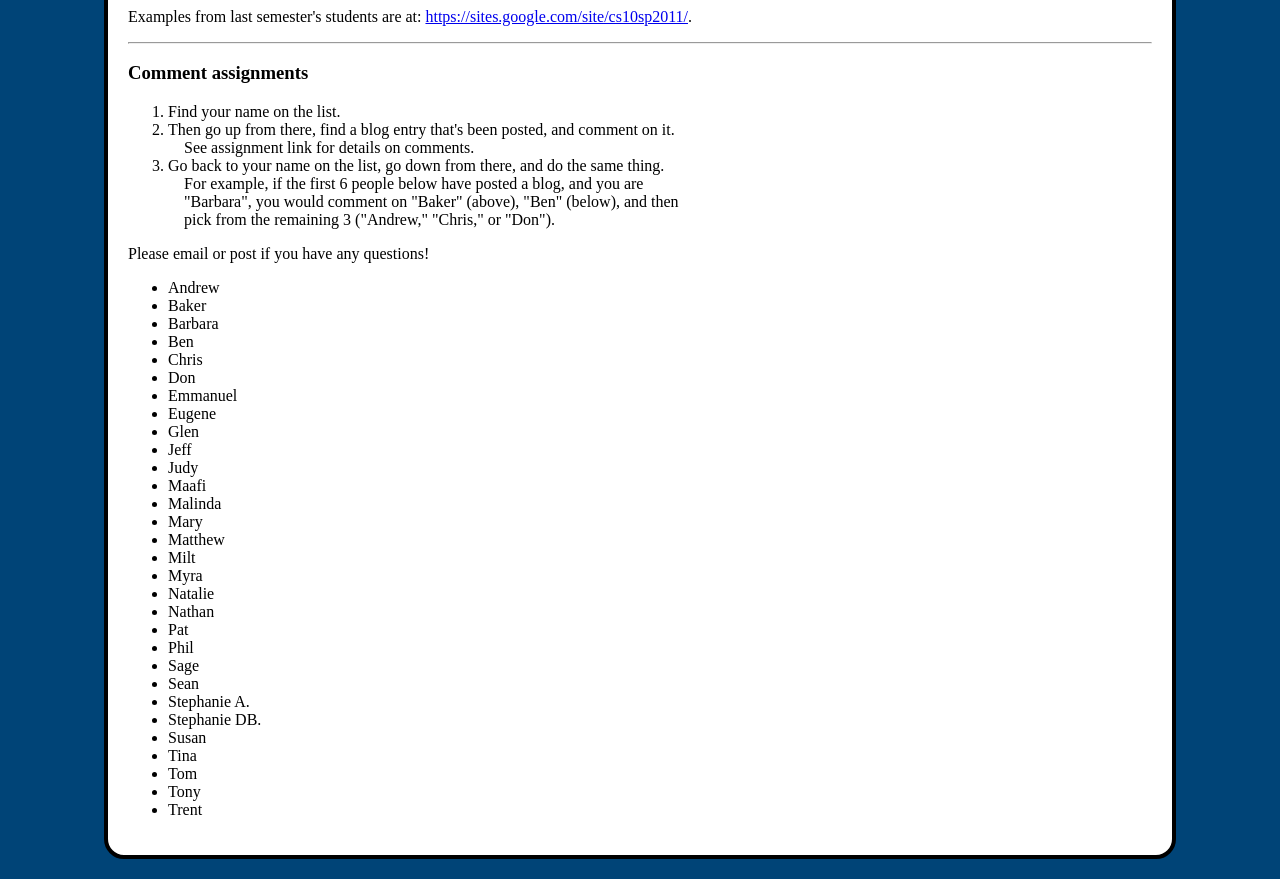
<file: paper/blog.html>
<html>

 <head>
  <link rel='stylesheet' href='cs10.css' />

  <style type="text/css">
    .announce {
      font-style: italic;
    }
  </style>
 </head>

 <body>
  <h1>CS10: Blog Entry</h1>
  <p class="announce" style="font-weight: bold">Edited on 04/07: Added site URL.</p>
  <p class="announce">Title due at 11:59pm on Friday, April 8th</p>
  <p class="announce">Post due at 11:59pm on Friday, April 15th</p>
  <p class="announce">Comments due at 11:59pm on Friday, May 6th</p>
  <p>Your goal for this assignment is to explore the broad field of computing and its implications on society by writing a blog post aimed at teaching others about a computing-related topic that you're interested in. You will have a large degree of freedom about the topic of your article, and you will be posting it publicly for the rest of the class to comment on.</p>
  <h2>Requirements</h2>
  <p>The primary goal of your article is to present a technology related topic to your readers in a coherent, concise way. You have four broad prompts to choose from:</p>
    <ol>
      <li><b>Old topic, new angle.</b> You can also choose to delve into a topic that we've already discussed in class. If, for example, you'd like to explore how Pixar makes movies, you are welcome to do so, but you should look into the topic at substantially more depth than we discussed. You can also focus on a particular part of the movie production process. For this prompt, you should assume that everyone understands the content presented in class, but not more.</li>
      <li><b>New topic.</b> If you choose to write about a topic that we have not talked about in class, research the topic and develop a good understanding of how it works. Your topic should be related to technology but doesn't necessarily need to be technical. You can write about the particular implications of a technology without delving too far into the technology itself if you prefer. If you choose this prompt, you should assume that most readers are uninformed about the topic.</li>
      <li><b>CS + X.</b> Choose another field of study, hobby, or profession and describe how computing has affected it in the past couple of decades. You could choose, for example, the effects of computing on economics and discuss high-frequency trading. You should assume that people understand your non-computing topic at the level of an average college student who is not majoring in the subject.</li>
      <li><b>Debates in technology.</b> Discuss a debate related to technology. This could be either a current or historical debate.  Although you should choose a side (and explain why you chose this side), you should discuss the merits and demerits of both sides of the argument equally so that readers have a clear view of both sides.</li>
  <p>There are a few rules and guidelines that you have to stick to after you've chosen your topic.</p>
    <ul>
      <li><i>Rule #1:</i> Your post must be at least four healthy paragraphs long. Feel free to go much further than that, but we seriously doubt that any topic that is covered in less space will be adequately described.</li>
      <li><i>Rule #2:</i> You must cite at least three (3) different sources. Feel free to use printed texts, readings from class, or textbooks from other classes. You can also use news articles from reputable sources or Wikipedia if it's appropriate for your topic, but at least one source must be from somewhere other than Wikipedia.  A full MLA/APA-style citation is not necessary here; we're just interested to know where you got your information and where to go if we want to know more.</li>
      <li><i>Guideline #1:</i> Feel free to use diagrams, tables, embedded videos, or any other media if you think that it helps to communicate your point. You are not required to use anything other than text.</li>
      <li><i>Guideline #2:</i> Spend some time thinking about what you're going to say before you say it. Since the length requirement for the post is relatively small, we're looking for quality over quantity in your work.  Quality implies that you have well-researched and insightful observations and speak meaningfully about the topic you've chosen to discuss.</li>
    </ol>
  <h2>Grading</h2>
  <p>Your post and comments are worth a total of 60 points (equivalent to the midterm as well as each project).  They will be divided up as described below:</p>
  <div style="margin-left: 20px;">
    <p><i>Post:</i> coherent, on-topic, and well-researched (15 pts)</p>
    <p><i>Post:</i> contributes to understanding of CS big ideas (15 pts)</p>
    <p><i>Post:</i> presentation, including grammar, organization, etc (15 pts)</p>
    <p><i>Comments:</i> meaningful and thoughtful feedback (5pt each, 15 pts total)</p>
  </div>
  <h2>The Website</h2>
    <p>The blog for all of the submissions is hosted on Google Sites at <a
href="https://sites.google.com/site/cs10summerblog/">https://sites.google.com/site/cs10summerblog/</a>.
The URL will be marked as public to the world, but only for those who have the URL.
This means that others may potentially read what you write (keep that in mind), but it is very unlikely that the site will experience large amounts of traffic.</p>

    <p>You will need a Google account in order to access this site. If you do not have one, you can make one for free at <a href="http://sites.google.com">http://sites.google.com</a>. If you have one but would not like to use it for this project for any reason, feel free to create another account.</p>
  <h2>Your Entry</h2>
  <p>We realize that the open-ended nature of this project may be daunting for many people, but we want to keep it open-ended to allow you to explore a topic in whatever way you find interesting. Dan, Luke, Navin, and Glenn will be writing a sample article that we consider to be good guides for quality; feel free to read these to get a feel for our expectations.</p>
  <h2>Your Comments</h2>
    <p>You will be required to comment on at least three posts written by other students. Two of these will be randomly assigned to you (See below) and the third will be your choice. You are not expected to perform any additional research for your comments, but should provide some sort of insightful feedback that shows that you have read and (hopefully) understood the author's post. Each comment should be at least one paragraph long.</p>

    <p>Each of the staff have also written comments on each other's sample articles that are of appropriate quality.</p>
    <p>Examples from last semester's students are at: <a href="https://sites.google.com/site/cs10sp2011/">https://sites.google.com/site/cs10sp2011/</a>.</p>
    <hr>
    <h3>Comment assignments</h3>
<ol>
	<li>Find your name on the list.</li>
	<li>Then go up from there, find a blog entry that's been posted, and comment on it.
<br>&nbsp;&nbsp;&nbsp;&nbsp;See assignment link for details on comments.</li>
	<li>Go back to your name on the list, go down from there, and do the same thing.
<br>&nbsp;&nbsp;&nbsp;&nbsp;For example, if the first 6 people below have posted a blog, and you are
<br>&nbsp;&nbsp;&nbsp;&nbsp;"Barbara", you would comment on "Baker" (above), "Ben" (below), and then
<br>&nbsp;&nbsp;&nbsp;&nbsp;pick from the remaining 3 ("Andrew," "Chris," or "Don").</li>
</ol>
	Please email or post if you have any questions!

<ul>
	<li>Andrew</li>
	<li>Baker</li>
	<li>Barbara</li>
	<li>Ben</li>
	<li>Chris</li>
	<li>Don</li>
	<li>Emmanuel</li>
	<li>Eugene</li>
	<li>Glen</li>
	<li>Jeff</li>
	<li>Judy</li>
	<li>Maafi</li>
	<li>Malinda</li>
	<li>Mary</li>
	<li>Matthew</li>
	<li>Milt</li>
	<li>Myra</li>
	<li>Natalie</li>
	<li>Nathan</li>
	<li>Pat</li>
	<li>Phil</li>
	<li>Sage</li>
	<li>Sean</li>
	<li>Stephanie A.</li>
	<li>Stephanie DB.</li>
	<li>Susan</li>
	<li>Tina</li>
	<li>Tom</li>
	<li>Tony</li>
	<li>Trent</li>
</ul>


 </body>
</html>
</file>
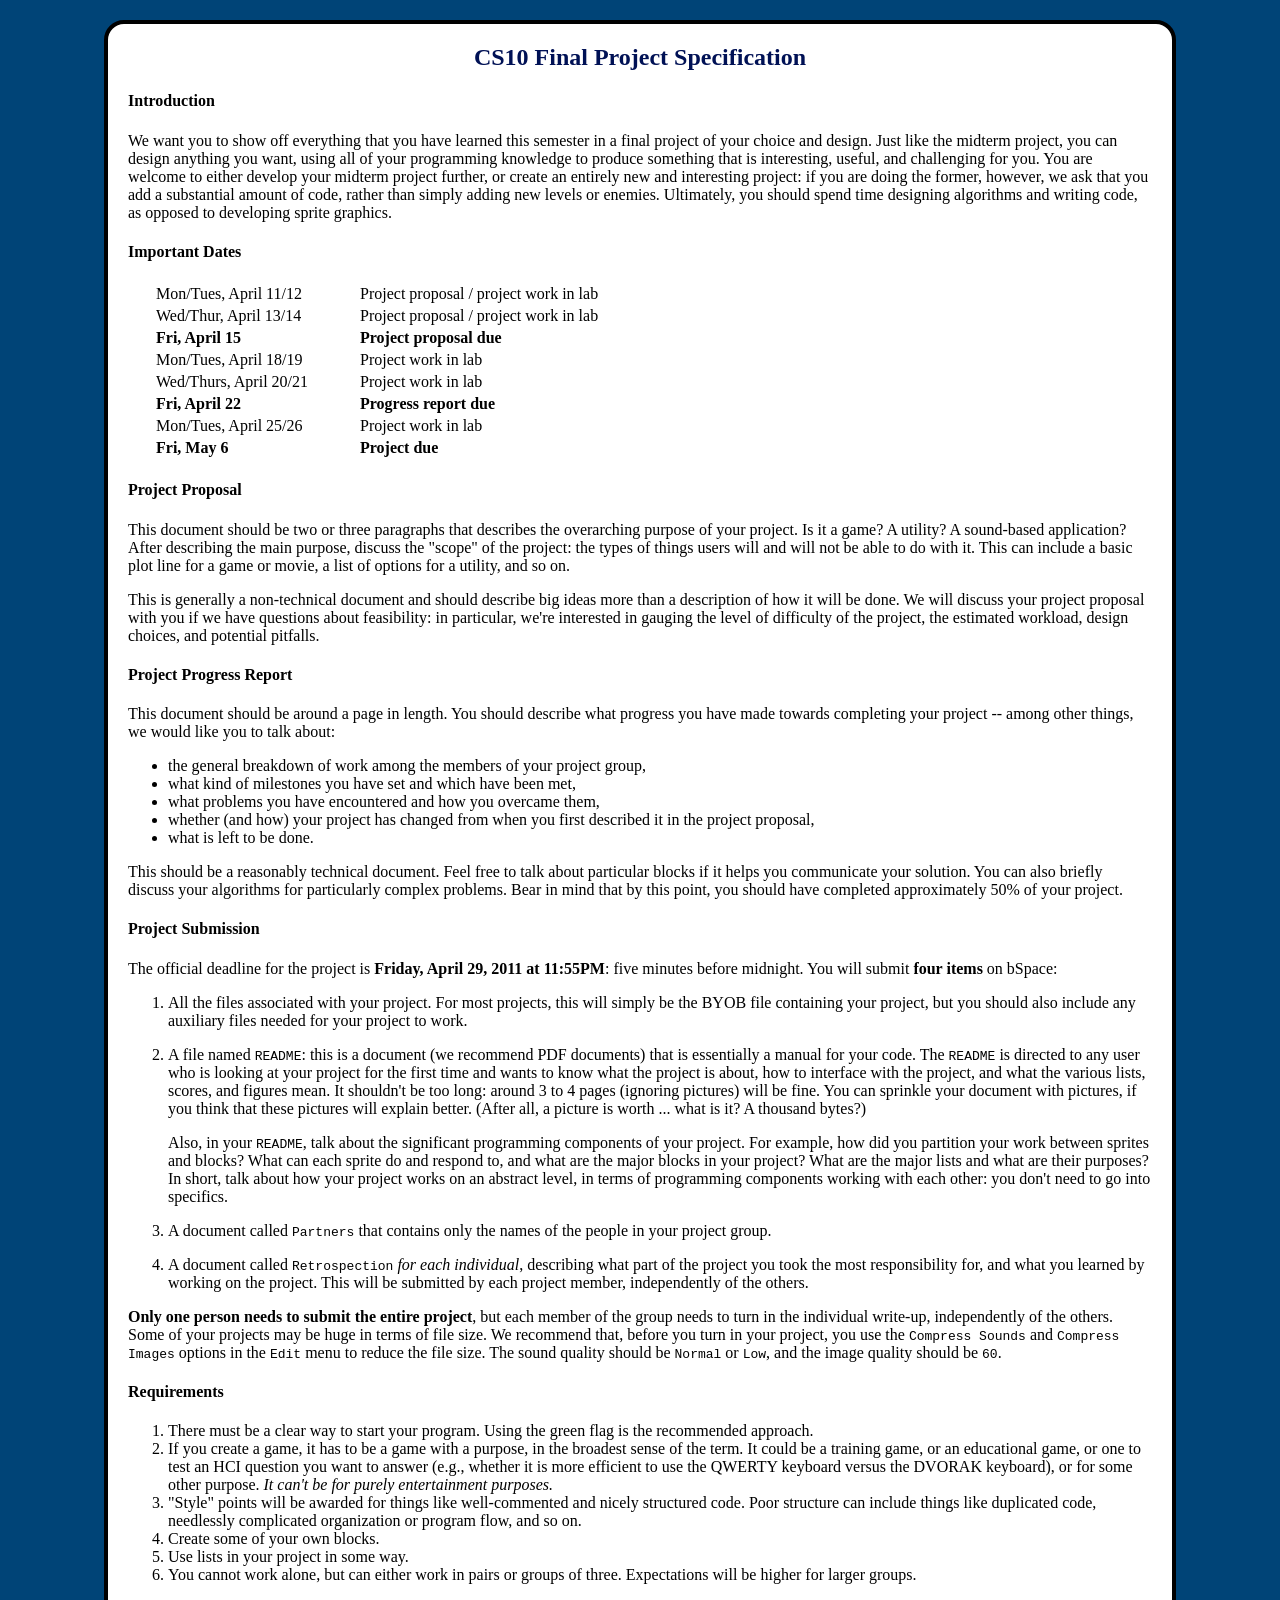
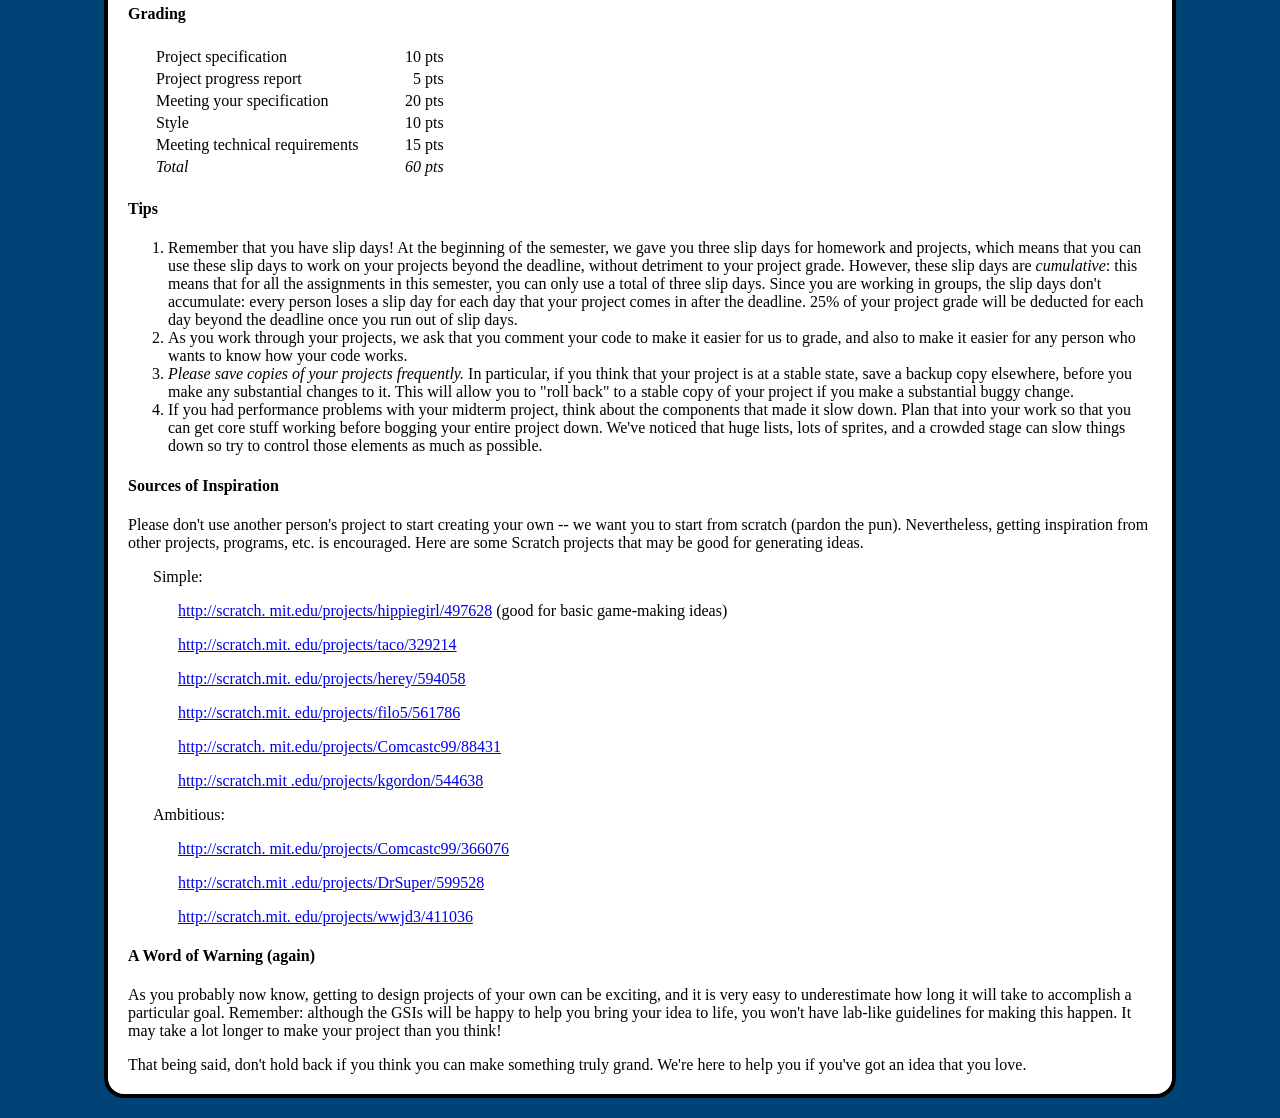
<file: proj/final.html>
<html> 
  <head> 
    <title>CS10 Final Project Specification</title> 

    <link rel="stylesheet" href="../paper/cs10.css" />
  </head>

<body> <h2 style="text-align: center;">CS10 Final Project
Specification</h2>

<h4>Introduction</h4> <p>We want you to show off everything that you
have learned this semester in a final project of your choice and design.
 Just like the midterm project, you can design anything you want, using
all of your programming knowledge to produce something that is
interesting, useful, and challenging for you.  You are welcome to either
develop your midterm project further, or create an entirely new and
interesting project: if you are doing the former, however, we ask that
you add a substantial amount of code, rather than simply adding new
levels or enemies.  Ultimately, you should spend time designing
algorithms and writing code, as opposed to developing sprite
graphics.</p>

<h4>Important Dates</h4> 
<div style="margin-left: 25px;"> 
  <table rows=2 cols=2> 
    <tr> 
      <td style="width: 200px;">Mon/Tues, April 11/12</td> 
      <td>Project proposal / project work in lab</td>
    </tr>
    <tr>
      <td>Wed/Thur, April 13/14</td>
      <td>Project proposal / project work in lab</td>
    </tr>
    <tr>
      <td style="font-weight: bold">Fri, April 15</td>
      <td style="font-weight: bold">Project proposal due</td>
    </tr>
    <tr>
      <td>Mon/Tues, April 18/19</td>
      <td>Project work in lab</td>
    </tr>
    <tr>
      <td>Wed/Thurs, April 20/21</td>
      <td>Project work in lab</td>
    </tr>
    <tr>
      <td style="font-weight: bold">Fri, April 22</td>
      <td style="font-weight: bold">Progress report due</td>
    </tr>
    <tr>
      <td>Mon/Tues, April 25/26</td>
      <td>Project work in lab</td>
    </tr>
    <tr>
      <td style="font-weight: bold">Fri, May 6</td>
      <td style="font-weight: bold">Project due</td>
    </tr>
  </table>
</div>

<h4>Project Proposal</h4> <p>This document should be two or three
paragraphs that describes the overarching purpose of your project.  Is
it a game?  A utility?  A sound-based application?  After describing the
main purpose, discuss the "scope" of the project: the types of things
users will and will not be able to do with it.  This can include a basic
plot line for a game or movie, a list of options for a utility, and so
on.</p>

<p>This is generally a non-technical document and should describe big ideas
more than a description of how it will be done.  We will discuss your
project proposal with you if we have questions about feasibility: in particular, we're interested
in gauging the level of
difficulty of the project, the estimated workload, design choices, and
potential pitfalls.</p>

<h4>Project Progress Report</h4> <p>This document should be around a
page in length.  You should
describe what progress you have made towards completing your project --
among other things, we would like you to talk about:

<ul> <li>the general breakdown of work among the members of your project
group,</li> <li>what kind of milestones you have set and which have been
met,</li> <li>what problems you have encountered and how you overcame
them,</li> <li>whether (and how) your project has changed from when you
first described it in the project proposal,</li> <li>what is left to be
done.</li> </ul>

<p>This should be a reasonably technical document.  Feel free to talk
about particular blocks if it helps you communicate your solution.  You
can also briefly discuss your algorithms for particularly complex
problems.  Bear in mind that by this point, you should have completed
approximately 50% of your project.</p>

<h4>Project Submission</h4> <p>The official deadline for the project is
<strong>Friday, April 29, 2011 at 11:55PM</strong>: five minutes
before midnight.  You will submit <strong>four items</strong> on bSpace:

<ol> <li><p>All the files associated with your project.  For most
projects, this will simply be the BYOB file containing your project, but
you should also include any auxiliary files needed for your project to
work.</p></li>

<li>A file named <tt>README</tt>: this is a document (we recommend PDF
documents) that is essentially a manual for your code. The
<tt>README</tt> is directed to any user who is looking at your project
for the first time and wants to know what the project is about, how to
interface with the project, and what the various lists, scores, and
figures mean.  It shouldn't be too long: around 3 to 4 pages (ignoring
pictures) will be fine. You can sprinkle your document with pictures, if
you think that these pictures will explain better.  (After all, a
picture is worth ... what is it?  A thousand bytes?)</p>

<p>Also, in your <tt>README</tt>, talk about the significant programming
components of your project.  For example, how did you partition your
work between sprites and blocks?  What can each sprite do and respond
to, and what are the major blocks in your project?  What are the major
lists and what are their purposes? In short, talk about how your project
works on an abstract level, in terms of programming components working
with each other: you don't need to go into specifics.</p> </li>

<li><p>A document called <tt>Partners</tt> that contains only the names
of the people in your project group.</p></li>

<li><p>A document called <tt>Retrospection</tt> <em>for each individual</em>,
describing what part of the project you took the most responsibility for, and
what you learned by working on the project.  This will be submitted by each
project member, independently of the others.</p></li> </ol>

<p><strong>Only one person needs to submit the entire project</strong>,
but each member of the group needs to turn in the individual write-up,
independently of the others.  Some of your projects may be huge in terms
of file size.  We recommend that, before you turn in your project, you
use the <tt>Compress Sounds</tt> and <tt>Compress Images</tt> options in
the <tt>Edit</tt> menu to reduce the file size.  The sound quality
should be <tt>Normal</tt> or <tt>Low</tt>, and the image quality should
be <tt>60</tt>.</p>

<!-- p>This document should be around a page or two depending on the
complexity of the project.  You should describe the significant
technical challenges of your project and how you generally plan to
overcome them.  In addition, you should also give us a progress report
discussing what your team has been able to accomplish so far and what's
left to be done.</p> <p>This should be a reasonably technical document. 
Feel free to talk about particular blocks if it helps you communicate
your solution.  Briefly discussing your algorithm for particularly
complex problems is welcome as well.</p> -->

<h4>Requirements</h4> <ol> <li>There must be a clear way to start your
program.  Using the green flag is the recommended approach.</li> <li>If
you create a game, it has to be a game with a purpose, in the broadest
sense of the term.  It could be a training game, or an educational game,
or one to test an HCI question you want to answer (e.g., whether it is
more efficient to use the QWERTY keyboard versus the DVORAK keyboard),
or for some other purpose.  <i>It can't be for purely entertainment
purposes.</i></li>
<li>"Style" points will be awarded for things like well-commented and
nicely structured code.  Poor structure can include things like
duplicated code, needlessly complicated organization or program flow,
and so on.</li> <li>Create some of your own blocks.</li> <li>Use lists
in your project in some way.</li> <li>You cannot work alone, but can
either work in pairs or groups of three.  Expectations will be higher
for larger groups.</li> </ol>

<h4>Grading</h4> <div style="margin-left: 25px;"> <table rows=2 cols=2>
<tr> <td>Project specification</td> <td>10 pts</td> </tr> <tr> <td
style="width: 245px;">Project progress report</td> <td>&nbsp; 5 pts</td>
</tr> <tr> <td>Meeting your specification</td> <td>20 pts</td> </tr>
<tr> <td>Style</td> <td>10 pts</td> </tr> <tr> <td>Meeting technical
requirements</td> <td>15 pts</td> </tr> <tr> <td><em>Total</em></td>
<td><em>60 pts</em></td> </tr> </table> </div>

<h4>Tips</h4> <ol> <li>Remember that you have slip days!  At the
beginning of the semester, we gave you three slip days for homework and
projects, which means that you can use these slip days to work on your
projects beyond the deadline, without detriment to your project grade.
However, these slip days are <em>cumulative</em>:  this means that for
all the assignments in this semester, you can only use a total of three
slip days.  Since
you are working in groups, the slip days don't
accumulate: every person loses a slip day for each day that your project
comes in after the deadline. 25% of your project grade will be deducted
for each day beyond the deadline once you run out of slip days.</li>
<li>As you work through your projects, we ask
that you comment your code to make it easier for us to grade, and also
to make it easier for any person who wants to know how your code
works.</li> <li><em>Please save copies of your projects frequently.</em>
 In particular, if you think that your project is at a stable state,
save a backup copy elsewhere, before you make any substantial changes to
it.  This will allow you to "roll back" to a stable copy of your project
if you make a substantial buggy change.</li>
<li>If you had performance problems with your midterm project, think about
the components that made it slow down.  Plan that into your work so that
you can get core stuff working before bogging your entire project down.  We've
noticed that huge lists, lots of sprites, and a crowded stage can slow things
down so try to control those elements as much as possible.</li>
</ol>

<h4>Sources of Inspiration</h4> <p>Please don't use another person's
project to start creating your own -- we want you to start from scratch
(pardon the pun).  Nevertheless, getting inspiration from other
projects, programs, etc. is encouraged.  Here are some Scratch projects
that may be good for generating ideas.</p>

<div style="margin-left: 25px;"> <p>Simple:</p> <div style="margin-left:
25px;"> <p><a
href="http://scratch.mit.edu/projects/hippiegirl/497628">http://scratch.
mit.edu/projects/hippiegirl/497628</a> (good for basic game-making
ideas)</p> <p><a
href="http://scratch.mit.edu/projects/taco/329214">http://scratch.mit.
edu/projects/taco/329214</a></p> <p><a
href="http://scratch.mit.edu/projects/herey/594058">http://scratch.mit.
edu/projects/herey/594058</a></p> <p><a
href="http://scratch.mit.edu/projects/filo5/561786">http://scratch.mit.
edu/projects/filo5/561786</a></p> <p><a
href="http://scratch.mit.edu/projects/Comcastc99/88431">http://scratch.
mit.edu/projects/Comcastc99/88431</a></p> <p><a
href="http://scratch.mit.edu/projects/kgordon/544638">http://scratch.mit
.edu/projects/kgordon/544638</a></p> </div> <p>Ambitious:</p> <div
style="margin-left: 25px;"> <p><a
href="http://scratch.mit.edu/projects/Comcastc99/366076">http://scratch.
mit.edu/projects/Comcastc99/366076</a></p> <p><a
href="http://scratch.mit.edu/projects/DrSuper/599528">http://scratch.mit
.edu/projects/DrSuper/599528</a></p> <p><a
href="http://scratch.mit.edu/projects/wwjd3/411036">http://scratch.mit.
edu/projects/wwjd3/411036</a></p> </div> </div>

<h4>A Word of Warning (again)</h4> 
<p>As you probably now know, getting to design projects of your own can
be exciting, and it is very easy to underestimate how long it will take
to accomplish a particular goal.  Remember: although the GSIs will
be happy to help you bring your idea to life, you won't have lab-like
guidelines for making this happen.  It may take a lot longer to make
your project than you think!</p>

<p>That being said, don't hold back if you think you can make something
truly grand.  We're here to help you if you've got an idea that you
love.</p> </body> </html>
</file>
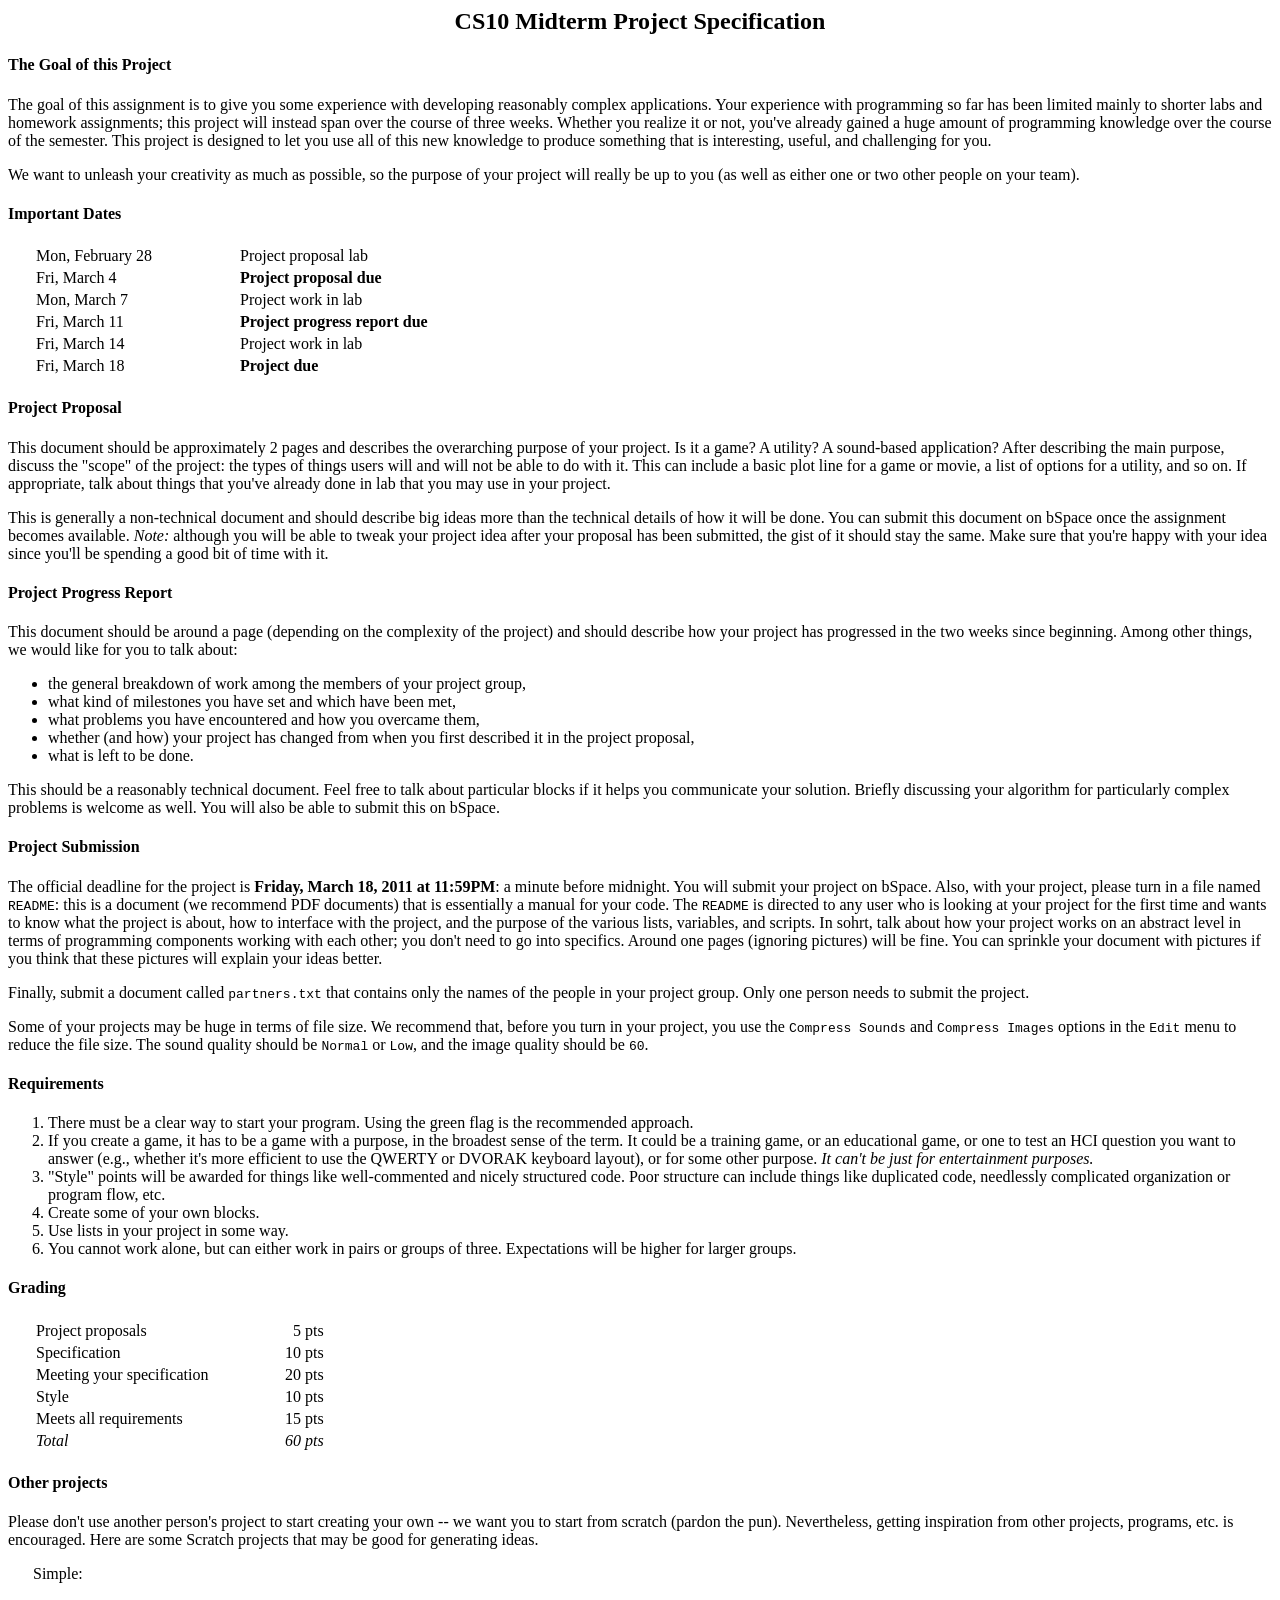
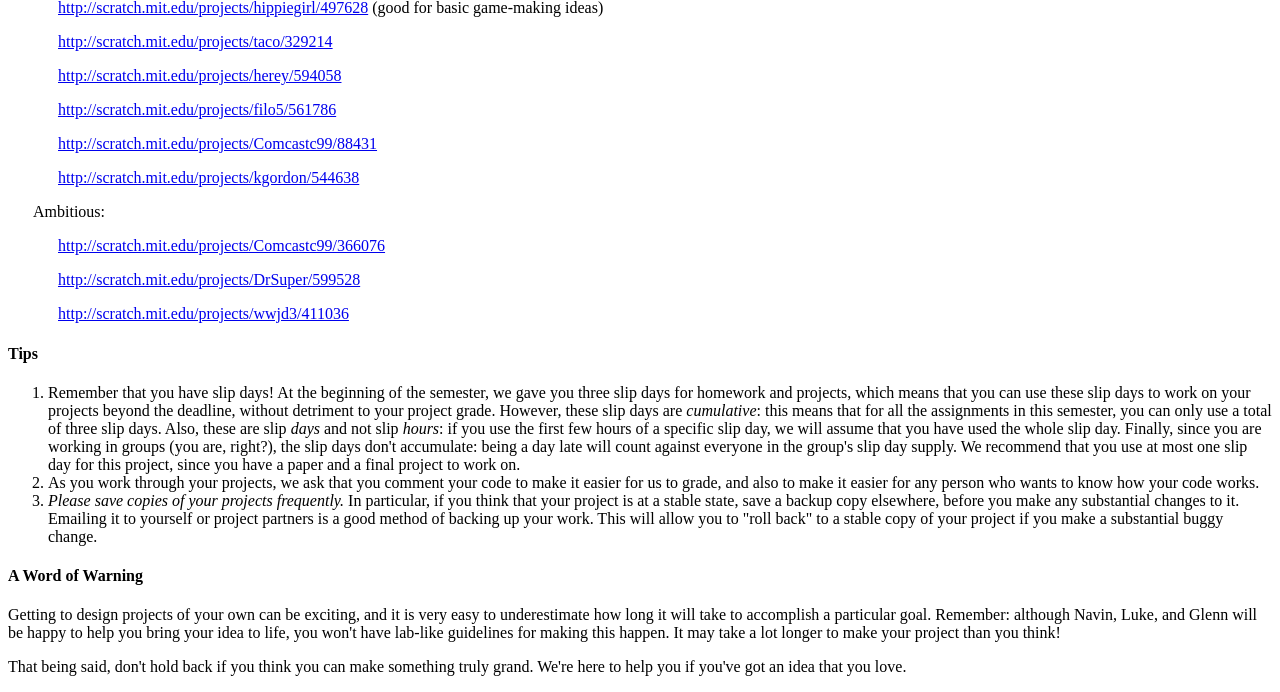
<file: proj/midterm.html>
<html><head>
<meta http-equiv="content-type" content="text/html; charset=ISO-8859-1">

   <title>CS10 Midterm Project Specification</title>
</head>
<body>
<h2 style="text-align: center;">CS10 Midterm Project Specification</h2>

<h4>The Goal of this Project</h4>
<p>The goal of this assignment is to give you some experience with 
developing reasonably complex applications.  Your experience with 
programming so far has been limited mainly to shorter labs and homework 
assignments; this project will instead span over the course of three 
weeks.  Whether you realize it or not, you've already gained a huge amount of programming knowledge over the course of the semester.  This 
project is designed to let you use all of this new knowledge to produce 
something that is interesting, useful, and challenging for you.</p>
<p>We want to unleash your creativity as much as possible, so the 
purpose of your project will really be up to you (as well as either one or two other people on your team).</p>

<h4>Important Dates</h4>
<div style="margin-left: 25px;">
<table rows="2" cols="2">
<tbody><tr>
  <td style="width: 200px;">Mon, February 28</td>
  <td>Project proposal lab</td>
</tr>
<tr>
  <td>Fri, March 4</td>

  <td><b>Project proposal due</b></td>
</tr>
<tr>
  <td>Mon, March 7</td>
  <td>Project work in lab</td>
</tr>
<tr>
  <td>Fri, March 11</td>
  <td><b>Project progress report due</b></td>

</tr>
<tr>
  <td>Fri, March 14</td>
  <td>Project work in lab</td>
</tr>
<tr>
  <td>Fri, March 18</td>
  <td><b>Project due</b></td>
</tr>

</tbody></table>
</div>

<h4>Project Proposal</h4>
<p>This document should be approximately 2 pages and describes the overarching purpose of your project.  Is it a game?  A utility?  A sound-based application?  
After describing the main purpose, discuss the "scope" of the project: the types of things users will and will not be able to do with it.  
This can include a basic plot line for a game or movie, a list of options for a utility, and so on.  If appropriate, talk about things that you've already done
in lab that you may use in your project.</p>
<p>This is generally a non-technical document and should describe big ideas more than the technical details of how it will be done.  You can submit this 
document 
on bSpace once the assignment becomes available.  <i>Note:</i> although you will be able to tweak your project idea after your proposal has been submitted, the 
gist of it should stay the same.  Make sure 
that you're happy with your idea since you'll be spending a good bit of time with it.</p>

<h4>Project Progress Report</h4>
<p>This document should be around a page (depending on the complexity of the project) and should describe how your project has progressed in the two weeks since
beginning. Among other things, we would like for you to talk about:</p>

<ul>
  <li>the general breakdown of work among the members of your project group,</li>
  <li>what kind of milestones you have set and which have been met,</li>
  <li>what problems you have encountered and how you overcame them,</li>
  <li>whether (and how) your project has changed from when you first described it in the project proposal,</li>
  <li>what is left to be done.</li>

</ul>

<p>This should be a reasonably technical document.  Feel free to talk about particular blocks if it helps you communicate your solution.  
Briefly discussing your algorithm for particularly complex problems is welcome as well.  You will also be able to submit this on bSpace.</p>

<h4>Project Submission</h4>
<p>The official deadline for the project is <strong>Friday, March 18, 2011 at 11:59PM</strong>: a minute before midnight.  You will submit your project on 
bSpace.
Also, with your project, please turn in a file named <tt>README</tt>: this is a document (we recommend PDF documents) that is essentially a manual for your 
code.
The <tt>README</tt> is directed to any user who is looking at your project for the first time and wants to know what the project is about, how to interface with 
the project, and the purpose of the various lists, variables, and scripts.  In sohrt, talk about how your project works on an abstract level in terms of 
programming
components working with each other; you don't need to go into specifics.  Around one pages (ignoring pictures) will be fine.  You can sprinkle your document 
with 
pictures if you think that these pictures will explain your ideas better.</p>

<p>Finally, submit a document called <tt>partners.txt</tt> that contains only the names of the people in your project group.  Only one person needs to submit 
the 
project.</p>

<p>Some of your projects may be huge in terms of file size.  We recommend that, before you turn in your project, you use the <tt>Compress Sounds</tt> and
<tt>Compress Images</tt> options in the <tt>Edit</tt> menu to reduce the file size.  The sound quality should be <tt>Normal</tt> or <tt>Low</tt>, and the image 
quality
should be <tt>60</tt>.</p>

<h4>Requirements</h4>
<ol>
   <li>There must be a clear way to start your program.  Using the green flag is the recommended approach.</li>
   <li>If you create a game, it has to be a game with a purpose, in the 
broadest sense of the term.  It could be a training game, or an 
educational game, or one to test an HCI question you want to answer 
(e.g., whether it's more efficient to use the QWERTY or DVORAK keyboard layout), or for some other purpose.  <i>It can't be just for entertainment 
purposes.</i></li>
   <li>"Style" points will be awarded for things like well-commented and nicely structured code.  Poor structure can include things like duplicated code, 
needlessly 
complicated organization or program flow, etc.</li>
   <li>Create some of your own blocks.</li>

   <li>Use lists in your project in some way.</li>
   <li>You cannot work alone, but can either work in pairs or groups of three.  Expectations will be higher for larger groups.</li>
</ol>

<h4>Grading</h4>
<div style="margin-left: 25px;">
<table rows="2" cols="2">
<tbody><tr>
  <td style="width: 245px;">Project proposals</td>
  <td>&nbsp; 5 pts</td>

</tr>
<tr>
  <td>Specification</td>
  <td>10 pts</td>
</tr>
<tr>
  <td>Meeting your specification</td>
  <td>20 pts</td>
</tr>

<tr>
  <td>Style</td>
  <td>10 pts</td>
</tr>
<tr>
  <td>Meets all requirements</td>
  <td>15 pts</td>
</tr>
<tr>

  <td><i>Total</i></td>
  <td><i>60 pts</i></td>
</tr>
</tbody></table>
</div>

<h4>Other projects</h4>
<p>Please don't use another person's project to start creating your own 
-- we want you to start from scratch (pardon the pun).  Nevertheless, 
getting inspiration from other projects, programs, etc. is encouraged.  
Here are some Scratch projects that may be good for generating ideas.</p>

<div style="margin-left: 25px;">
<p>Simple:</p>

<div style="margin-left: 25px;">
<p><a href="http://scratch.mit.edu/projects/hippiegirl/497628">http://scratch.mit.edu/projects/hippiegirl/497628</a> (good for basic game-making ideas)</p>
<p><a href="http://scratch.mit.edu/projects/taco/329214">http://scratch.mit.edu/projects/taco/329214</a></p>
<p><a href="http://scratch.mit.edu/projects/herey/594058">http://scratch.mit.edu/projects/herey/594058</a></p>
<p><a href="http://scratch.mit.edu/projects/filo5/561786">http://scratch.mit.edu/projects/filo5/561786</a></p>
<p><a href="http://scratch.mit.edu/projects/Comcastc99/88431">http://scratch.mit.edu/projects/Comcastc99/88431</a></p>
<p><a href="http://scratch.mit.edu/projects/kgordon/544638">http://scratch.mit.edu/projects/kgordon/544638</a></p>
</div>
<p>Ambitious:</p>

<div style="margin-left: 25px;">
<p><a href="http://scratch.mit.edu/projects/Comcastc99/366076">http://scratch.mit.edu/projects/Comcastc99/366076</a></p>
<p><a href="http://scratch.mit.edu/projects/DrSuper/599528">http://scratch.mit.edu/projects/DrSuper/599528</a></p>
<p><a href="http://scratch.mit.edu/projects/wwjd3/411036">http://scratch.mit.edu/projects/wwjd3/411036</a></p>
</div>
</div>

<h4>Tips</h4>
<ol>
<li>Remember that you have slip days!  At the beginning of the semester,
 we gave you three slip days for homework and projects,
which means that you can use these slip days to work on your projects 
beyond the deadline, without detriment to your project grade.
However, these slip days are <em>cumulative</em>:  this means that for all the assignments in this semester, you can only use a total
of three slip days.  Also, these are slip <em>days</em> and not slip <em>hours</em>:
 if you use the first few hours of a specific slip
day, we will assume that you have used the whole slip day.  Finally, 
since you are working in groups (you are, right?), the slip days
don't accumulate: being a day late will count against everyone in the group's slip day supply.  We recommend that
you use at most one slip day for this project, since you have a paper 
and a final project to work on.</li>

<li>As you work through your projects, we ask that you comment your code to make it easier for us to grade,
and also to make it easier for any person who wants to know how your code works.</li>
<li><em>Please save copies of your projects frequently.</em>  In 
particular, if you think that your project is at a stable state,
save a backup copy elsewhere, before you make any substantial changes to
 it.  Emailing it to yourself or project partners is a good method of backing up your work.  This will allow you to "roll back" to 
a stable copy of your project if you make a substantial buggy change.</li>
</ol>

<h4>A Word of Warning</h4>
<p>Getting to design projects of your own can be exciting, and it is 
very easy to underestimate how long it will take to accomplish a 
particular goal.  Remember: although Navin, Luke, and Glenn will be happy to help 
you bring your idea to life, you won't have lab-like guidelines for 
making this happen.  It may take a lot longer to make your project than 
you think!</p>

<p>That being said, don't hold back if you think you can make something 
truly grand.  We're here to help you if you've got an idea that you 
love.</p>
</body></html>
</file>
<file: extra/main.css>
.page {
   font-family: Helvetica;
   margin: 0 auto;
   width: 70%;
}

/* Header stuff */
.header {
   background-color: #777777;
   border: 2px solid black;
   margin: 0 auto;
   padding: 4px;
   text-align: center;

   -moz-border-radius: 15px;
   border-radius: 15px;

   color: white;
   line-height: 20px;
}

.header h1 {
   font-size: 50px;
   margin: 30px;
}

.header h3 {
   font-size: 17px;
}

/* Body */
.mainbody {

}

.mainbody .intro {
   text-align: center;
   margin: 0 auto;
}

.mainbody .column {
   float: left;
   width: 38%;
   padding: 1%;	
   height: 450px;
   margin: 0 4% 0 4%;
   text-align: center;
   
   border: 1px solid black;
   -moz-box-shadow: 6px 5px 5px black;
   -webkit-box-shadow: 6px 5px 5px black;
   box-shadow: 6px 5px 5px black;
}

.mainbody p {
   font-size: 15px;
}

.mainbody li {
   font-size: 15px;
}

.calendar table {
   font-size: 12px;
   text-align: center;
}

.calendar th {
   border: 1px solid black;
   -moz-border-radius: 3px;
   border-radius: 3px;
}

.calendar td {
   width: 18%;
   border: 1px solid black;
   -moz-border-radius: 3px;
   border-radius: 3px;
}
</file>
<file: lab/styles.css>
.images {
	display: table;
	margin-left: auto;
	margin-right: auto;
	text-align: center;
}

#logo {
	margin-left: auto;
}

#face {
	margin-right: auto;
}

.title {
	background-color: #9BC4E2;
	font-family: "Courier New", Courier, monospace;
	font-weight: bold;
	font-size: 36px;
	margin-top: 0.5em;
	margin-left: auto;
	margin-right: auto;
	text-align: center;
}

.subtitle {
	font-family: "Courier New", Courier, monospace;
	font-weight: bold;
	font-size: 18px;
}

.mainSubtitle {
    background-color: #9BC4E2;
    font-family: "Courier New", Courier, monospace;
    font-weight: bold;
    font-size: 25px;
    margin-top: 0.5em;
    margin-left: auto;
    margin-right: auto;
    text-align: center;
}

.bodyContainer {
	display: table;
	height: auto;
	width: 100%;
}

.imageBlock {
	display: table-cell;
	text-align: center;
}

.bodyBlock {
	display: table-cell;
	font-size: 18px;
	font-family: "Courier New", Courier, monospace;
	padding: 3em;
	text-align: center;
}

.fullBody {
    font-size: 18px;
    font-family: "Courier New", Courier, monospace;
    margin-top: 0.5em;
    margin-left: auto;
    margin-right: auto;
}

.body {
    margin-bottom: 1em;
    padding: 3em;
}

#lab {
    background-color: #7AC5CD;
    padding: 2em;
}
</file>
<file: paper/cs10.css>
html {
	background-color: #004477;
}

body {
	width: 80%;
	margin: 0 auto;
	background-color: white;
	margin-top: 20px;
	margin-bottom: 20px;
	padding: 20px;

	border-radius: 20px;
	border: 4px solid black;
}

body h1 {
	color: #001155;
	text-align: center;

	/* Solid line beneath the title */
	padding-bottom: 10px; 
	border-bottom: 1px solid #001155;
}

body h2 {
	color: #001155;
}
</file>
